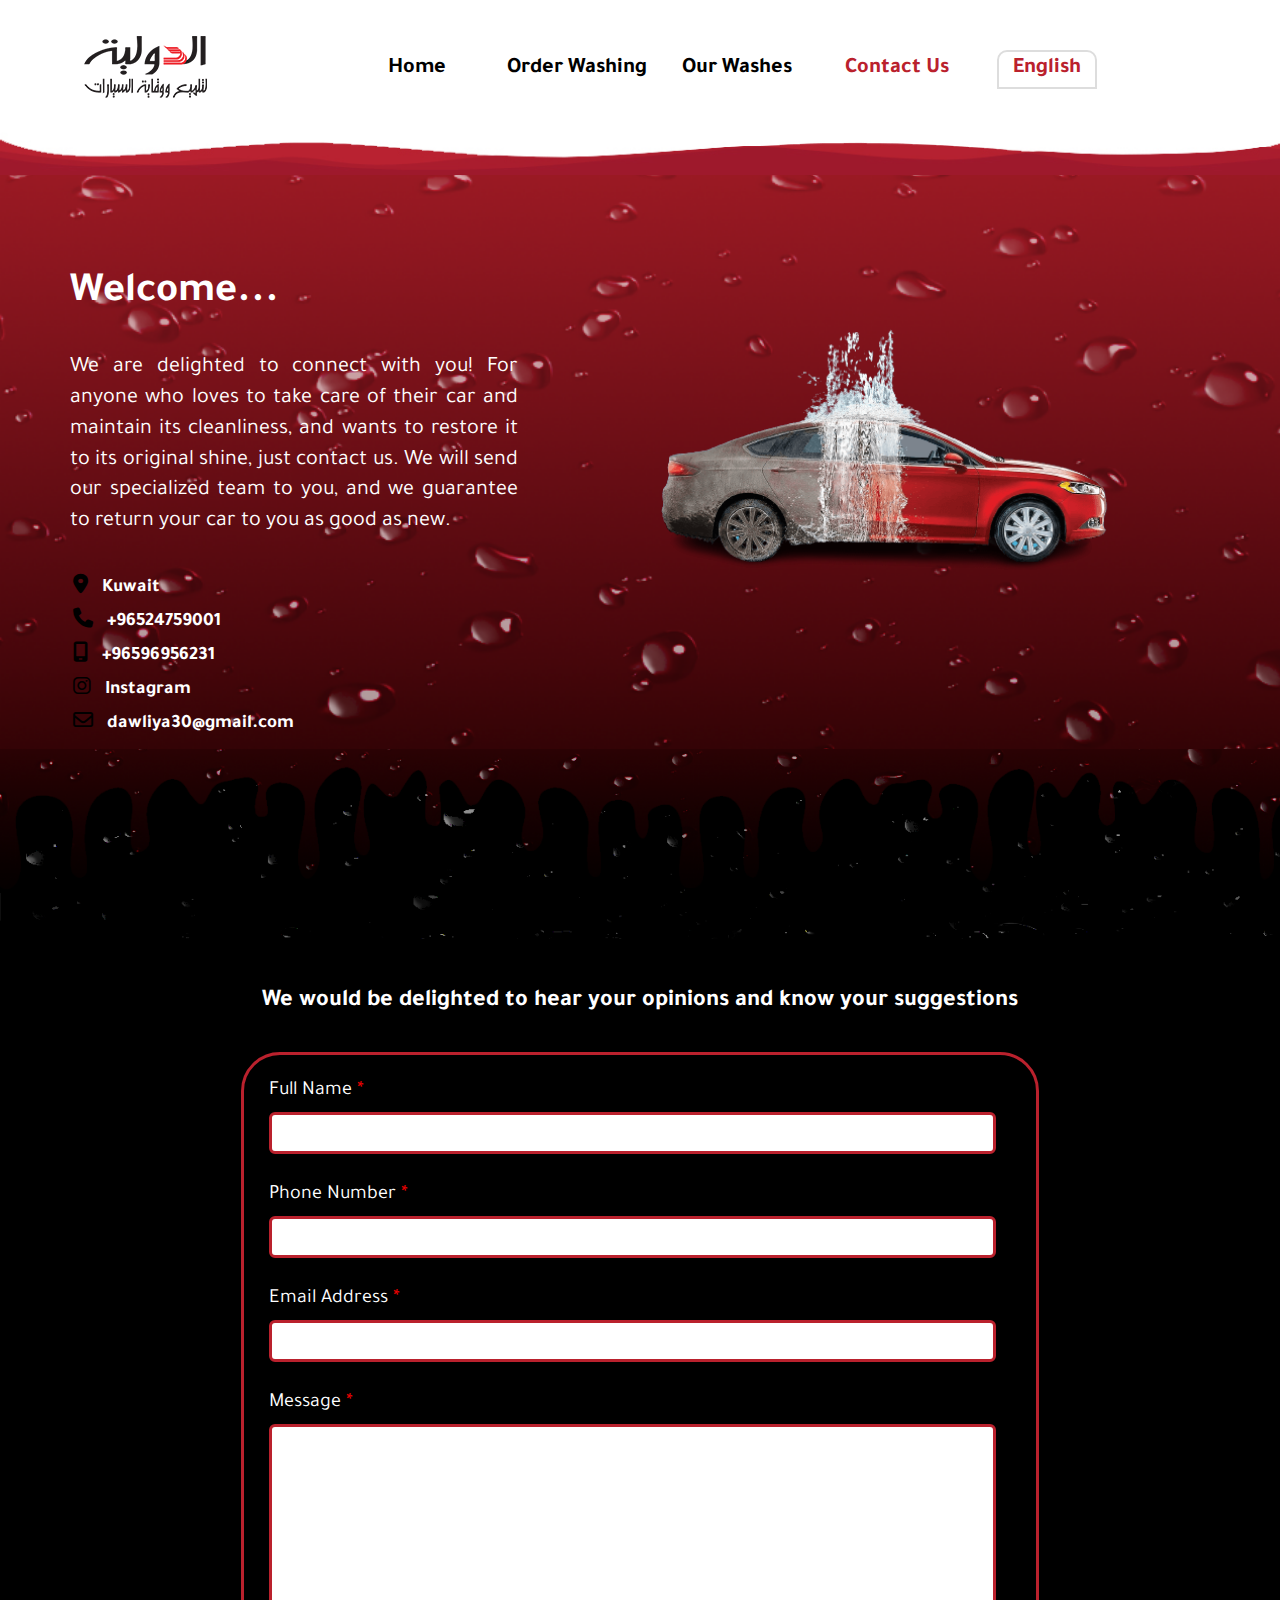
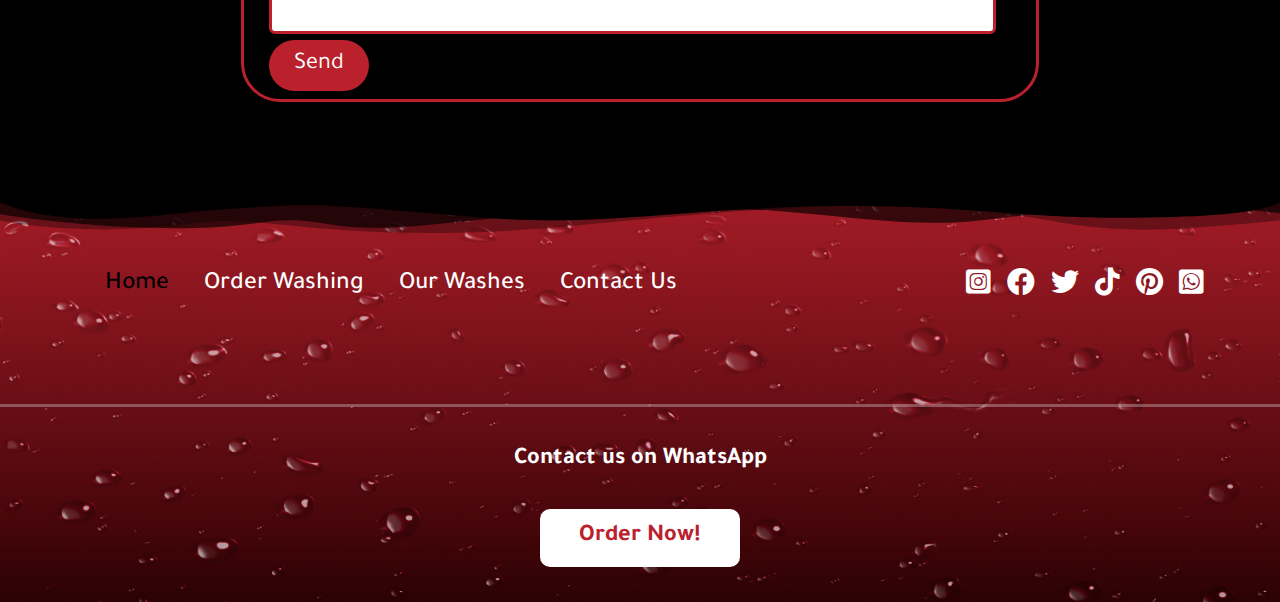
<file: contctus-en.html>
<!DOCTYPE html>
<html dir="ltr" lang="en">
<head>
    <meta charset="UTF-8">
    <meta name="viewport" content="width=device-width, initial-scale=1.0">
    <title>dreve</title>
    <!-- start css -->
    <link rel="stylesheet" href="./staly/all.min.css">
    <link rel="stylesheet" href="./staly/normalize.css">
    <link rel="stylesheet" href="./staly/frmwer.css">
    <link rel="stylesheet" href="./staly/main.css">
    <link rel="icon" href="./imge/slider-index/logo (1).jpeg">
    <!-- end css -->
    
    <!-- start font -->
    <link rel="preconnect" href="https://fonts.googleapis.com">
    <link rel="preconnect" href="https://fonts.gstatic.com" crossorigin>
    <link href="https://fonts.googleapis.com/css2?family=Cairo:wght@400;700&family=Tajawal:wght@300;400;500;700;800&display=swap" rel="stylesheet">
    <!-- end font -->
</head>
<body>
     <!-- start nav -->
     <nav class="pt-15 pos-r">
        <div class="container df-btenn">
            <div class="logo">
                <img src="./imge/new/logo-1-153x102 copy2.png" alt="">
            </div>

            <div class="text sidebar sidebar-en ">
                <ul class="d-flex-c">
                    <li onclick=hideSidebar() class="close"><a href="#"><svg xmlns="http://www.w3.org/2000/svg" height="38" viewBox="0 -960 960 960" width="38"><path d="m256-200-56-56 224-224-224-224 56-56 224 224 224-224 56 56-224 224 224 224-56 56-224-224-224 224Z"/></svg></a></li>
                    <li class=" d-flex-c fs-22 "><a href="./index-en.html">Home</a></li>
                    <li class=" d-flex-c fs-22"><a href="./order_2-en.html">Order Washing</a></li>
                    <li class=" d-flex-c fs-22 hova flex-column"><a href="./slider-en.html">Our Washes</a></li>
                    <li class=" d-flex-c fs-22 acteve"><a href="./contctus-en.html">Contact Us</a></li>
                     <!-- Start Languatch -->
                    
                     <div class="lang-menu lang-menu-en">
                        <div class="selected-lang">
                            English
                        </div>
                        <ul class="gruop-lang">
                            <li><a href="./contctus.html">الـعربـية</a></li>
                           
                        </ul>
                    </div>


                    <!-- End Languatch -->
              
                </ul>
            </div>
            <div class="hampuger">
                <ul>
                    <li onclick=showsidebar()><a href="#"><svg xmlns="http://www.w3.org/2000/svg" height="38" viewBox="0 -960 960 960" width="38"><path d="M120-240v-80h720v80H120Zm0-200v-80h720v80H120Zm0-200v-80h720v80H120Z"/></svg></a></li>
                </ul>
            </div>
        </div>
    </nav>
    <!-- end nav -->
    <!-- start landing -->
<div class="landing  pos-r">
    <!-- start fasel -->
    <div class="fasel_1">
    </div>
    <!-- end fasel -->
    <div class="container">
        <div class="group w-fall d-flex-c g-20 h-fall">
            <div class="text text-en w-40x w-fall-mob">
                <h2 class="fs-42 c-white mb-35 ">Welcome...</h2>
                <p class="fs-22 c-white">We are delighted to connect with you! For anyone who loves to take care of their car and maintain its cleanliness, and wants to restore it to its original shine, just contact us. We will send our specialized team to you, and we guarantee to return your car to you as good as new.</p>
                <ul>
                    <li><a href="#">
                        <span>
                            <i class="fa-solid fa-location-dot"></i>
                        </span>
                        Kuwait
                    </a></li>

                    <li><a href="#">
                        <span>
                            <i class="fa-solid fa-phone"></i>
                        </span>
                        +96524759001   
                    </a></li>
                    <li><a href="https://wa.me/96596956231">
                        <span>
                            <i class="fa-solid fa-mobile-screen"></i>
                        </span>
                        +96596956231  
                    </a></li>

                    <li><a href="https://www.instagram.com/dawliya_kw/">
                        <span>
                            <i class="fa-brands fa-instagram"></i>
                        </span>
                        Instagram
                    </a></li>

                    <li><a href="https://mail.google.com">
                        <span>
                            <i class="fa-regular fa-envelope"></i>
                        </span>
                        dawliya30@gmail.com
                    </a></li>

                </ul>

            </div>
            <div class="imge w-60x hedeen_mobail">
                <img class="w-fall" src="./imge/27696-bnr-p5-cw-1900x1200-new-removebg-preview.png" alt="">
            </div>

        </div>
    </div>
    <!-- start fasel -->
    <div class="fasel_2">
    </div>
    <!-- end fasel -->
</div>
<!-- end landing -->

<!-- start cont -->
<div class="cont-form ">
    <div class="container">
        <h2>We would be delighted to hear your opinions and know your suggestions</h2>
        <div class="for">
            <form action="https://formspree.io/f/mvojnapo" method="POST">
                <div class="input-field">
                    <label for="">Full Name <span>*</span></label>
                    <input type="text" required name="name" id="nameFrst">
                </div>
                <div class="input-field mt-30">
                    <label for="">Phone Number <span>*</span></label>
                    <input type="number" name="number" required id="nameFrst">
                </div>
                <div class="input-field mt-30">
                    <label for="">Email Address <span>*</span></label>
                    <input type="email" name="email" required id="nameFrst">
                </div>
                <div class="input-field mt-30">
                    <label for="">Message <span>*</span></label>
                    <textarea name="" id="wpforms" name="wpforms" cols="30" rows="10"></textarea>
                </div>
                <button class="cont-form-botn">Send</button>
            </form>
        </div>
    </div>
</div>
<!-- end cont -->

    <!-- start footer -->
    <footer class="pos-r">
            <!-- srart fasel -->
            <svg class="sliderrr" xmlns="http://www.w3.org/2000/svg" viewBox="0 0 1000 100" preserveAspectRatio="none">
                <path  class="elementor-shape-fill baa" opacity="0.33" d="M473,67.3c-203.9,88.3-263.1-34-320.3,0C66,119.1,0,59.7,0,59.7V0h1000v59.7 c0,0-62.1,26.1-94.9,29.3c-32.8,3.3-62.8-12.3-75.8-22.1C806,49.6,745.3,8.7,694.9,4.7S492.4,59,473,67.3z"></path>
                <path class="elementor-shape-fill baa" opacity="0.66" d="M734,67.3c-45.5,0-77.2-23.2-129.1-39.1c-28.6-8.7-150.3-10.1-254,39.1 s-91.7-34.4-149.2,0C115.7,118.3,0,39.8,0,39.8V0h1000v36.5c0,0-28.2-18.5-92.1-18.5C810.2,18.1,775.7,67.3,734,67.3z"></path>
                <path class="elementor-shape-fill baa" d="M766.1,28.9c-200-57.5-266,65.5-395.1,19.5C242,1.8,242,5.4,184.8,20.6C128,35.8,132.3,44.9,89.9,52.5C28.6,63.7,0,0,0,0 h1000c0,0-9.9,40.9-83.6,48.1S829.6,47,766.1,28.9z"></path>
            </svg>
                <!-- end fasel -->
        <div class="container df-btenn">
            <div class="text d-flex-c">
                <ul class="d-flex-c">
                    <li class="d-flex-c acteve"><a href="./index-en.html">Home</a></li>
                    <li class="d-flex-c"><a href="./order_2-en.html">Order Washing</a></li>
                    <li class="d-flex-c"><a href="./slider-en.html">Our Washes</a></li>
                    <li class="d-flex-c"><a href="./contctus-en.html">Contact Us</a></li>
                    
                </ul>
            </div>
            <div class="socel">
                <!-- ... (social media icons) ... -->
                <a href="https://www.instagram.com/dawliya_kw/"> <i class="fa-brands fa-square-instagram"></i></a>
                <a href="https://www.facebook.com/profile.php?id=61552925850488">   <i class="fa-brands fa-facebook"></i></a>
                <a href="https://twitter.com/Dawliya_Kw?t=9szumlyYD6dnkQUvGeVkpQ&s=08"> <i class="fa-brands fa-twitter"></i></a>
                <a href="https://tiktok.com/@al_dwalya.car.det"> <i class="fa-brands fa-tiktok"></i></a>
                <a href="https://pin.it/6CZBzcC">   <i class="fa-brands fa-pinterest"></i></a>
                <a href="https://wa.me/96594990661">   <i class="fa-brands fa-square-whatsapp"></i></a>
            </div>
        </div>
        <p class="end">
            <div class="normal h-fall w-fall d-flex-c flex-column w-fall-mob-mini tex-c">
                <h2 class="c-white mb-35">Contact us on WhatsApp</h2>
                <span class="wa-w mb-35"><a href="https://wa.me/96594990661">Order Now!</a></span>
            </div>
        </p>
    </footer>
    <!-- end footer -->

    <script>
        function showsidebar() {
            const text = document.querySelector('.text');
            text.style.display = 'flex';
        }

        function hideSidebar() {
            const text = document.querySelector('.text');
            text.style.display = 'none';
        }
    </script>
</body>
</html>
</file>
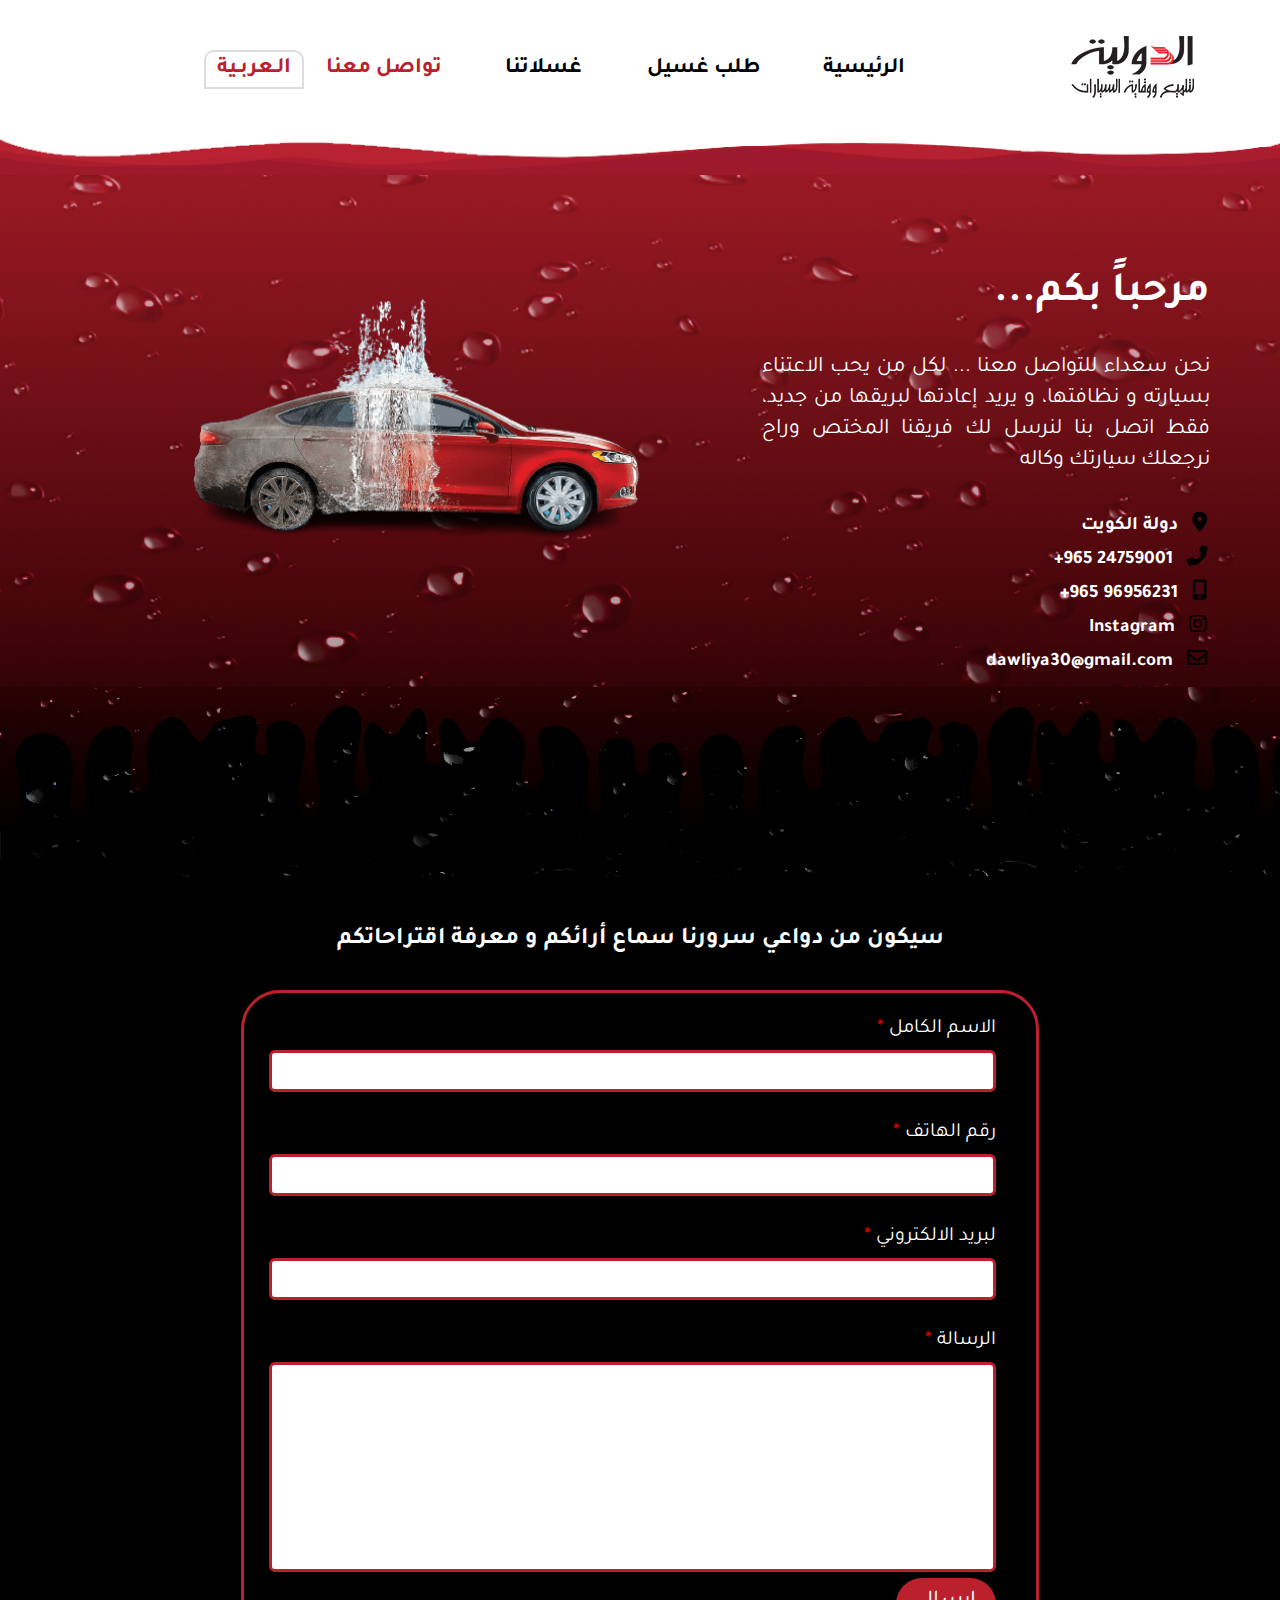
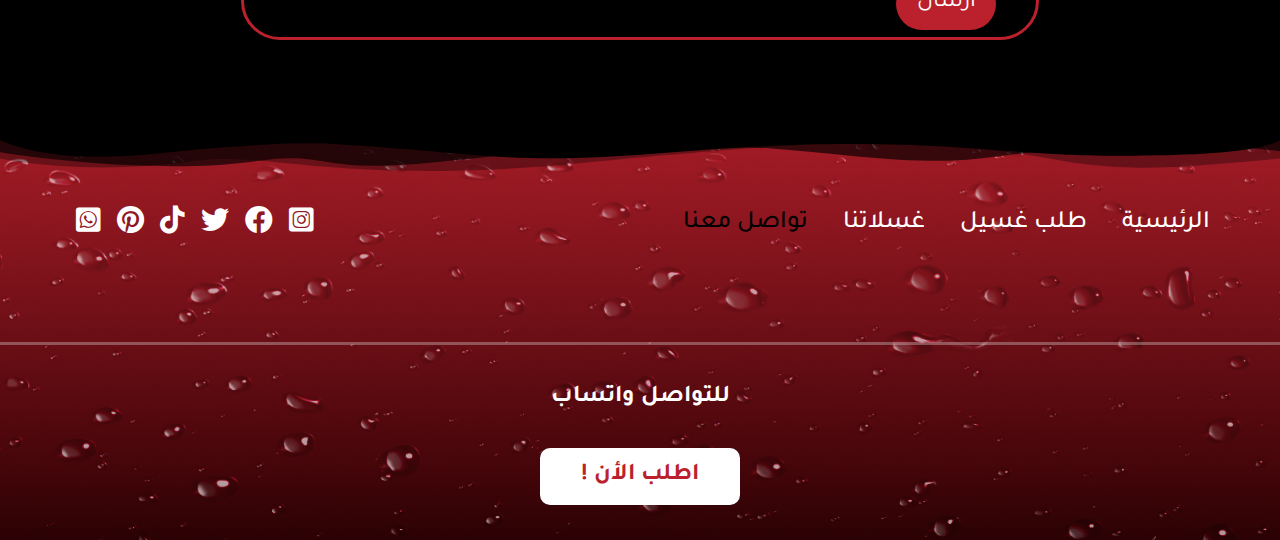
<file: contctus.html>
<!DOCTYPE html>
<html dir="rtl" lang="en">
<head>
    <meta charset="UTF-8">
    <meta name="viewport" content="width=device-width, initial-scale=1.0">
    <title>dreve</title>
    <!-- start css -->
        <link rel="stylesheet" href="./staly/all.min.css">
        <link rel="stylesheet" href="./staly/normalize.css">
        <link rel="stylesheet" href="./staly/frmwer.css">
        <link rel="stylesheet" href="./staly/main.css">
        <link rel="icon" href="./imge/slider-index/logo (1).jpeg">
    <!-- end css -->
    
    <!-- start font -->
    <link rel="preconnect" href="https://fonts.googleapis.com">
<link rel="preconnect" href="https://fonts.gstatic.com" crossorigin>
<link href="https://fonts.googleapis.com/css2?family=Cairo:wght@400;700&family=Tajawal:wght@300;400;500;700;800&display=swap" rel="stylesheet">
    <!-- end font -->

</head>
<body>
        <!-- start nav -->
        <nav class="pt-15">
            <div class="container df-btenn">
                <div class="logo">
                    <img src="./imge/new/logo-1-153x102 copy2.png" alt="">
                    
                </div>
    
                <div class="text sidebar ">
                    <ul class="d-flex-c">
                        <li onclick=hideSidebar() class="close"><a href="#"><svg xmlns="http://www.w3.org/2000/svg" height="38" viewBox="0 -960 960 960" width="38"><path d="m256-200-56-56 224-224-224-224 56-56 224 224 224-224 56 56-224 224 224 224-56 56-224-224-224 224Z"/></svg></a></li>
                        <li class=" d-flex-c fs-22 "><a href="./index.html"> الرئيسية  </a></li>
                        <li class=" d-flex-c fs-22 " ><a href="./order_2.html"> طلب غسيل  </a></li>
                        <li class=" d-flex-c fs-22 hova flex-column"><a href="./slider.html"> غسلاتنا  </a>
                        </li>
                        <li class=" d-flex-c fs-22 acteve"><a href="./contctus.html"> تواصل معنا  </a></li>
    
                         <!-- Start Languatch -->
                    
                     <div class="lang-menu lang-menu-en">
                        <div class="selected-lang">
                            الـعربـية
                        </div>
                        <ul class="gruop-lang">
                            <li><a href="./contctus-en.html">English</a></li>
                           
                        </ul>
                    </div>


                    <!-- End Languatch -->
                     
    
    
                        
                    </ul>
                </div>
                <div class="hampuger" >
                 <ul>
                    <li onclick=showsidebar()><a href="#"><svg xmlns="http://www.w3.org/2000/svg" height="38" viewBox="0 -960 960 960" width="38"><path d="M120-240v-80h720v80H120Zm0-200v-80h720v80H120Zm0-200v-80h720v80H120Z"/></svg></a></li>
                    
                 </ul>
                </div>
    
            </div>
        </nav>
        <!-- end nav -->

            <!-- start landing -->
    <div class="landing  pos-r">
        <!-- srart fasel -->
<div class="fasel_1">
</div>
<!-- end fasel -->
<div class="container">
    <div class="group w-fall d-flex-c g-20 h-fall">
        <div class="text w-40x w-fall-mob">
            <h2 class="fs-42 c-white mb-35 ">   مرحباً بكم...   </h2>
            <p class="fs-22 c-white"> نحن سعداء للتواصل معنا   ...
                لكل من يحب الاعتناء بسيارته و نظافتها، و يريد إعادتها لبريقها من جديد، فقط اتصل بنا لنرسل لك فريقنا المختص وراح نرجعلك سيارتك وكاله </p>
             <ul>
                <li><a href="#">
                    <span>
                        <i class="fa-solid fa-location-dot"></i>
                    </span>
                    دولة الكويت 
                </a></li>

                <li><a href="#">
                    <span>
                        <i class="fa-solid fa-phone-flip"></i>
                    </span>
                    24759001   965+
                </a></li>
                <li><a href="https://wa.me/96596956231">
                    <span>
                        <i class="fa-solid fa-mobile-screen"></i>
                    </span>
                    96956231   965+
                </a></li>

                <li><a href="https://www.instagram.com/dawliya_kw/">
                    <span>
                        <i class="fa-brands fa-instagram"></i>
                    </span>
                    Instagram 
                </a></li>

                <li><a href="https://mail.google.com">
                    <span>
                        <i class="fa-regular fa-envelope"></i>
                    </span>
                    dawliya30@gmail.com 
                </a></li>

             </ul>

        </div>
        <div class="imge w-60x hedeen_mobail">
            <img class="w-fall" src="./imge/27696-bnr-p5-cw-1900x1200-new-removebg-preview.png" alt="">
        </div>

    </div>
</div>
    <!-- srart fasel -->
<div class="fasel_2">
</div>
<!-- end fasel -->
</div>
<!-- end landing -->

<!-- start cont -->
<div class="cont-form ">
    <div class="container">
        <h2>  سيكون من دواعي سرورنا سماع أرائكم و معرفة اقتراحاتكم </h2>
        <div class="for">
            <form    action="https://formspree.io/f/mvojnapo"
            method="POST">
                <div class="input-field">
                    <label for=""> الاسم الكامل <span>*</span></label>
                    <input type="text" required name="name" id="nameFrst">
                </div>
                <div class="input-field mt-30">
                    <label for=""> رقم الهاتف   <span>*</span></label>
                    <input type="number" name="number" required id="nameFrst">
                </div>
                <div class="input-field mt-30">
                    <label for=""> لبريد الالكتروني  <span>*</span></label>
                    <input type="email" name="email" required id="nameFrst">
                </div>
                <div class="input-field mt-30">
                    <label for=""> الرسالة <span>*</span></label>
                    <textarea name="" id="wpforms" name="wpforms" cols="30" rows="10"></textarea>
                </div>
                <button class="cont-form-botn">ارسال</button>
            </form>
        </div>
    </div>
</div>
<!-- end cont -->

    <!-- start footr  -->
        
       <footer class="pos-r">
           <!-- srart fasel -->
           <svg class="sliderrr" xmlns="http://www.w3.org/2000/svg" viewBox="0 0 1000 100" preserveAspectRatio="none">
            <path  class="elementor-shape-fill baa" opacity="0.33" d="M473,67.3c-203.9,88.3-263.1-34-320.3,0C66,119.1,0,59.7,0,59.7V0h1000v59.7 c0,0-62.1,26.1-94.9,29.3c-32.8,3.3-62.8-12.3-75.8-22.1C806,49.6,745.3,8.7,694.9,4.7S492.4,59,473,67.3z"></path>
            <path class="elementor-shape-fill baa" opacity="0.66" d="M734,67.3c-45.5,0-77.2-23.2-129.1-39.1c-28.6-8.7-150.3-10.1-254,39.1 s-91.7-34.4-149.2,0C115.7,118.3,0,39.8,0,39.8V0h1000v36.5c0,0-28.2-18.5-92.1-18.5C810.2,18.1,775.7,67.3,734,67.3z"></path>
            <path class="elementor-shape-fill baa" d="M766.1,28.9c-200-57.5-266,65.5-395.1,19.5C242,1.8,242,5.4,184.8,20.6C128,35.8,132.3,44.9,89.9,52.5C28.6,63.7,0,0,0,0 h1000c0,0-9.9,40.9-83.6,48.1S829.6,47,766.1,28.9z"></path>
        </svg>
            <!-- end fasel -->
<div class="container df-btenn">


<div class="text d-flex-c">
<ul class="d-flex-c">
<li class=" d-flex-c  "><a href="./index.html"> الرئيسية  </a></li>
<li class=" d-flex-c  " ><a href="./order_2.html"> طلب غسيل  </a></li>
<li class=" d-flex-c "><a href="./slider.html"> غسلاتنا  </a>
</li>
<li class=" d-flex-c acteve "><a href="./contctus.html"> تواصل معنا  </a></li>

</ul>
</div>

<div class="socel">
<a href="https://www.instagram.com/dawliya_kw/"> <i class="fa-brands fa-square-instagram"></i></a>
<a href="https://www.facebook.com/profile.php?id=61552925850488">   <i class="fa-brands fa-facebook"></i></a>
<a href="https://twitter.com/Dawliya_Kw?t=9szumlyYD6dnkQUvGeVkpQ&s=08"> <i class="fa-brands fa-twitter"></i></a>
<a href="https://tiktok.com/@al_dwalya.car.det"> <i class="fa-brands fa-tiktok"></i></a>
<a href="https://pin.it/6CZBzcC">   <i class="fa-brands fa-pinterest"></i></a>
<a href="https://wa.me/96594990661">   <i class="fa-brands fa-square-whatsapp"></i></a>


</div>
</div>
<p class="end">

<div class="normal h-fall w-fall d-flex-c  flex-column  w-fall-mob-mini tex-c">

<h2 class="c-white mb-35">  للتواصل واتساب   </h2>
<span class="wa-w mb-35  "><a href="https://wa.me/96594990661">   اطلب الأن !  </a></span>
</div>

</p>
       </footer>

    <!-- end footr  -->




<script>

    function showsidebar() {
        const text = document.querySelector('.text');
        text.style.display = 'flex' ;
    }

    function hideSidebar() {
        const text = document.querySelector('.text');
        text.style.display = 'none' ;
    }

</script>
</body>
</html>
</file>
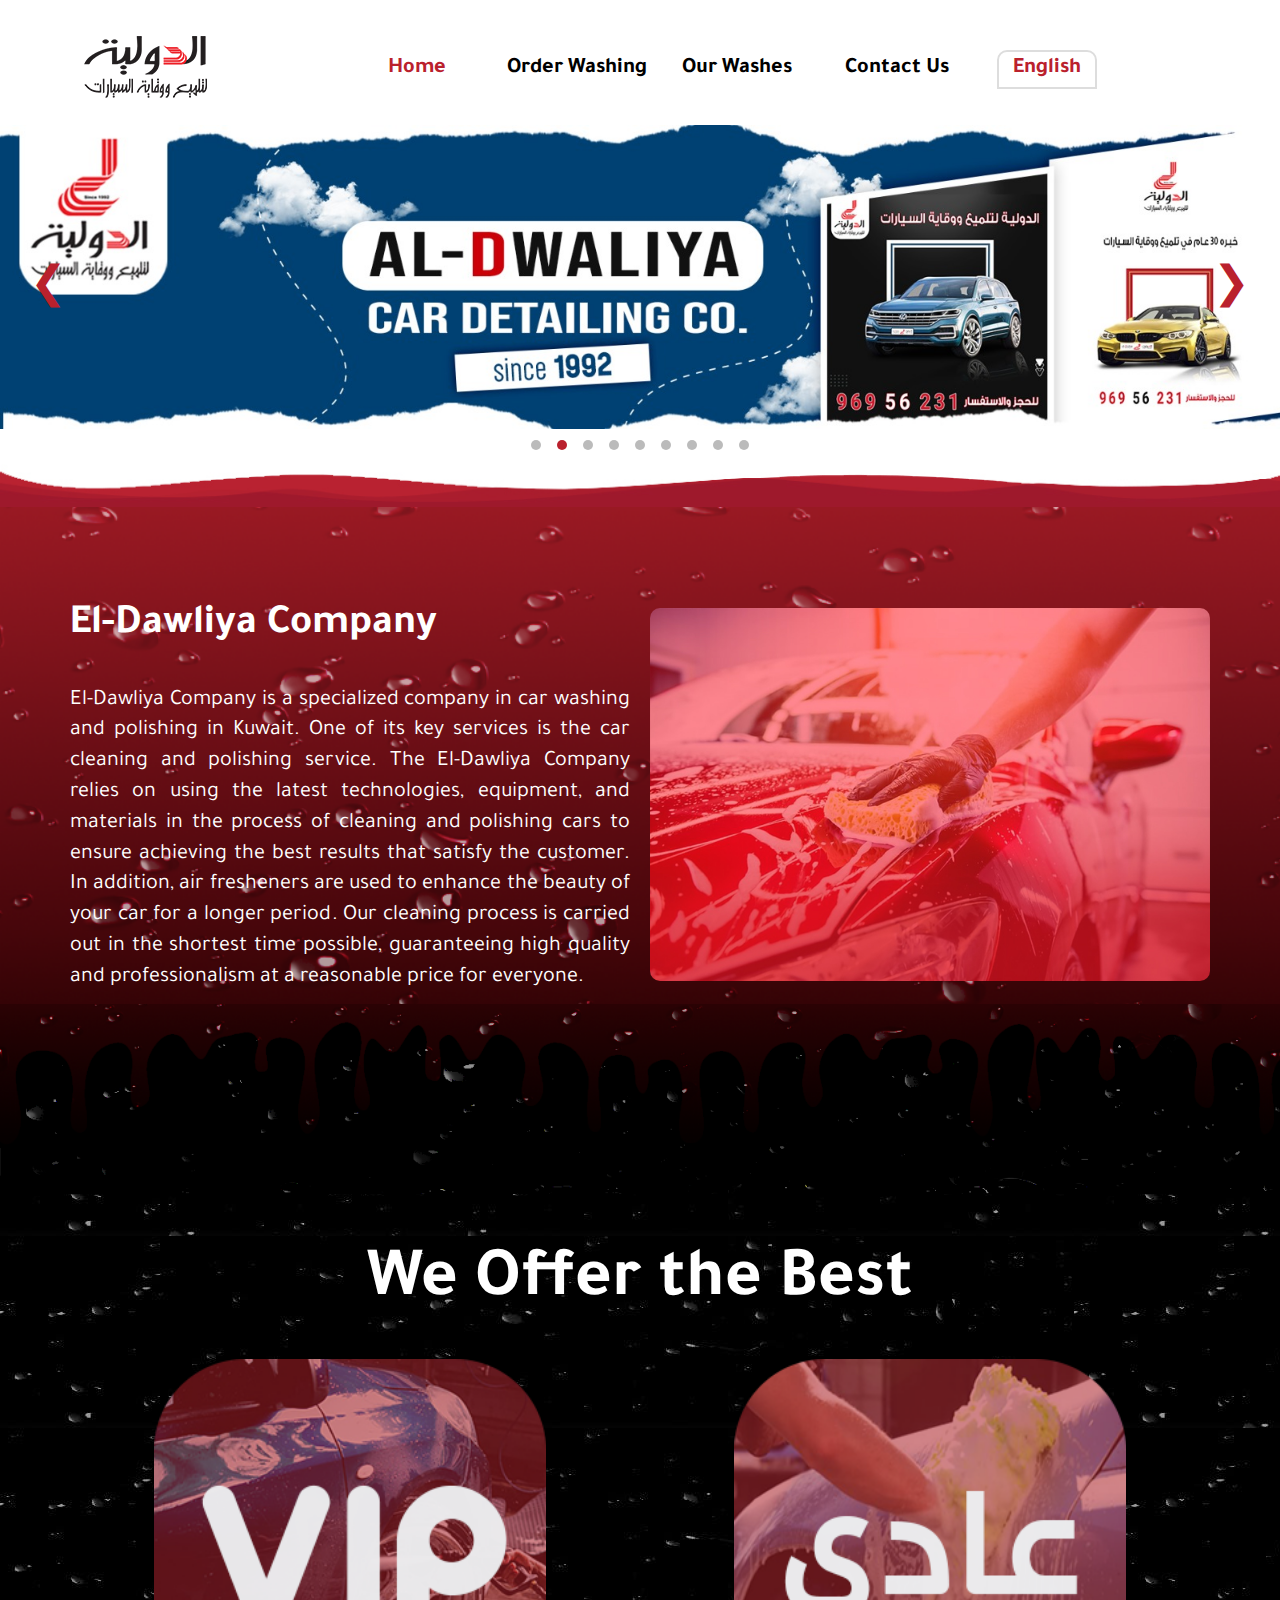
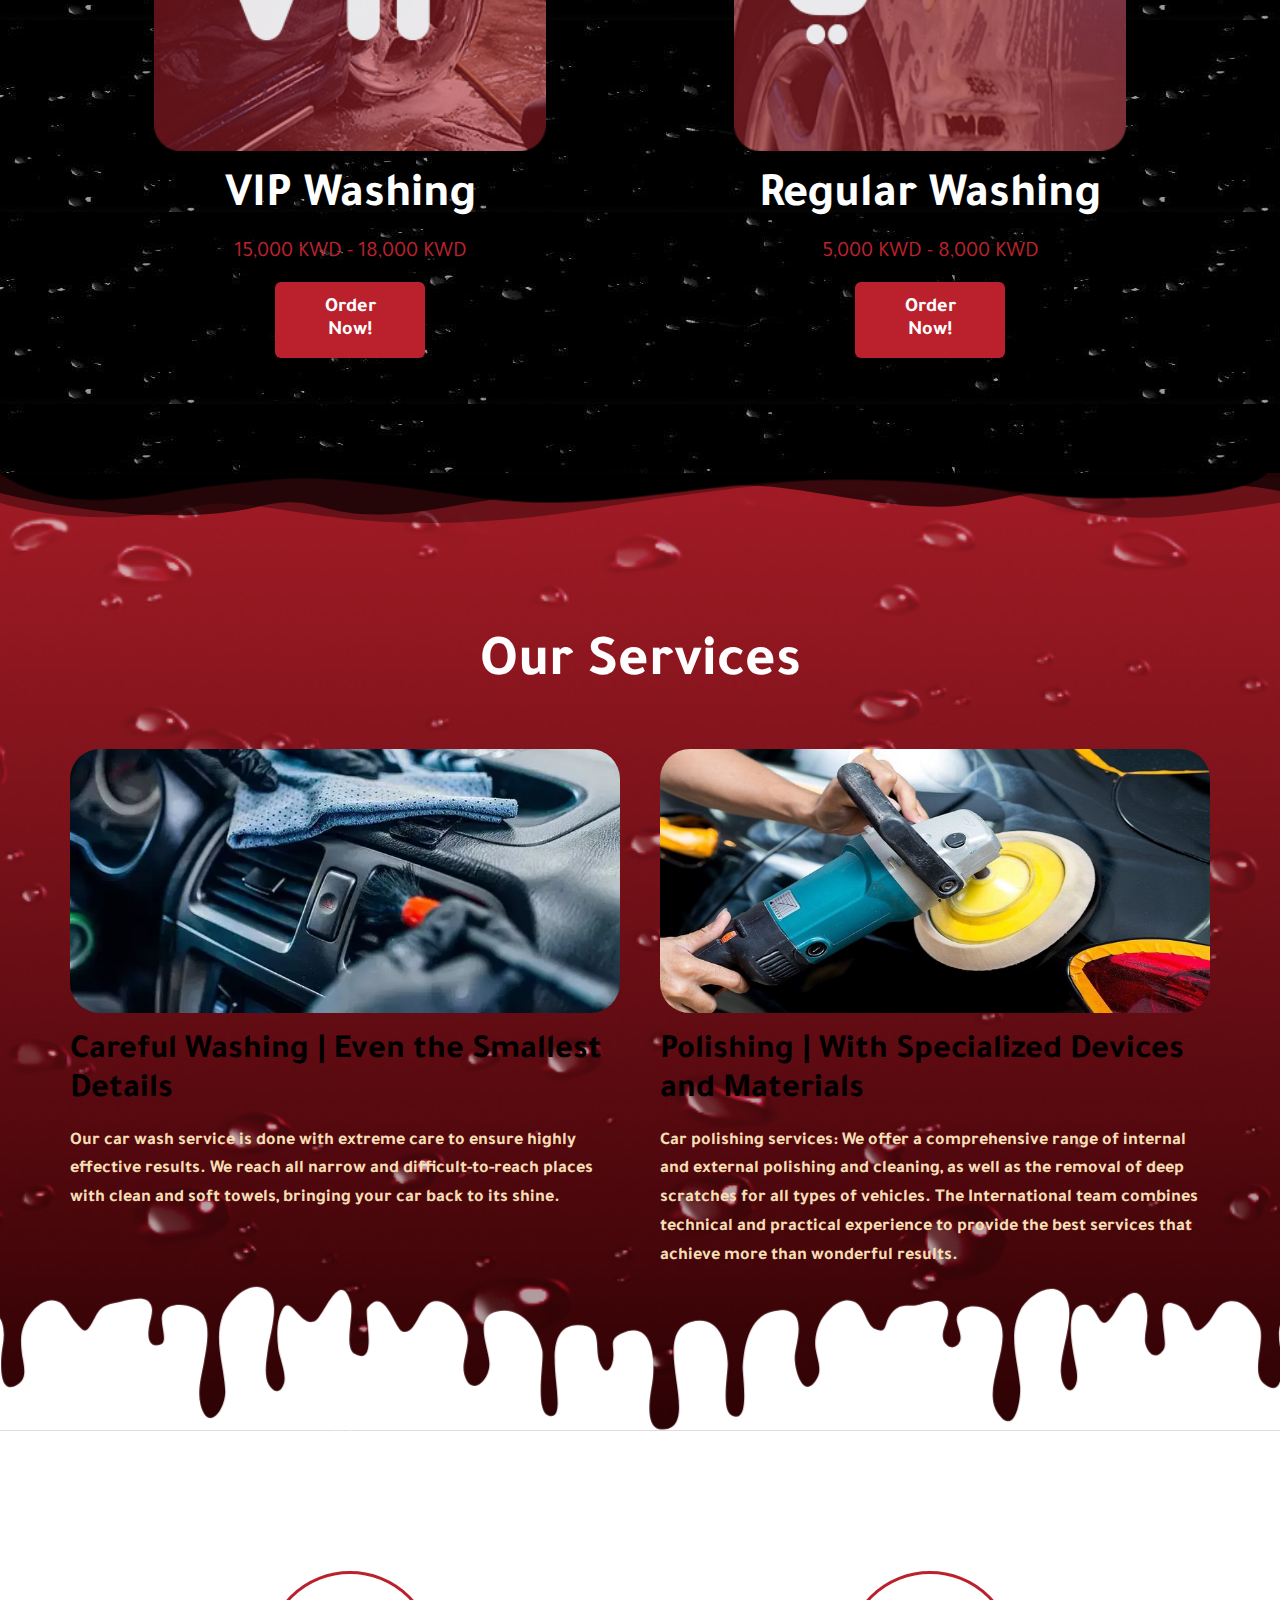
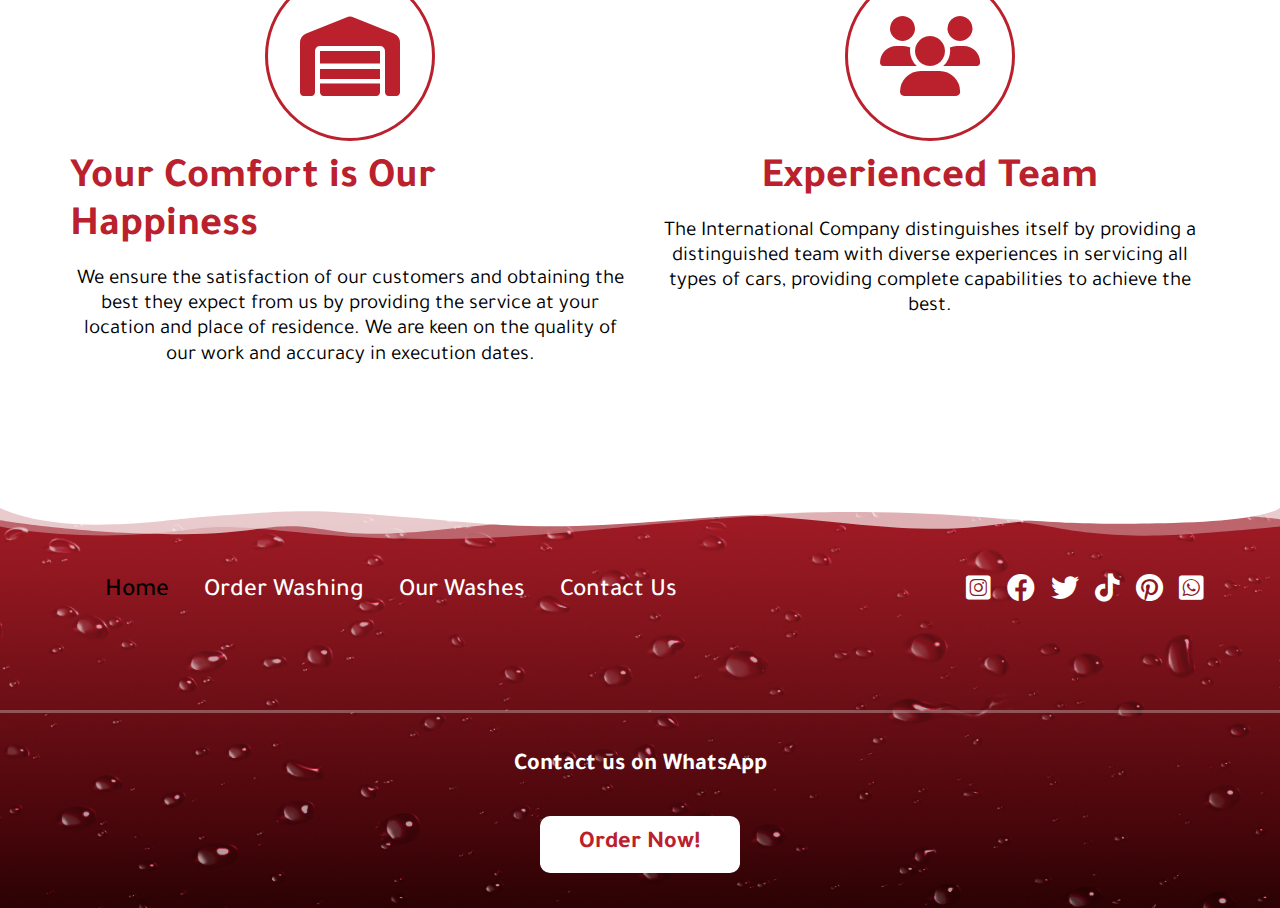
<file: index-en.html>
<!DOCTYPE html>
<html dir="ltr" lang="ar">
<head>
    <meta charset="UTF-8">
    <meta name="viewport" content="width=device-width, initial-scale=1.0">
    <title>dreve</title>
    <!-- start css -->
    <link rel="stylesheet" href="./staly/all.min.css">
    <link rel="stylesheet" href="./staly/normalize.css">
    <link rel="stylesheet" href="./staly/frmwer.css">
    <link rel="stylesheet" href="./staly/main.css">
    <link rel="icon" href="./imge/slider-index/logo (1).jpeg">
    <!-- end css -->
    
    <!-- start font -->
    <link rel="preconnect" href="https://fonts.googleapis.com">
    <link rel="preconnect" href="https://fonts.gstatic.com" crossorigin>
    <link href="https://fonts.googleapis.com/css2?family=Cairo:wght@400;700&family=Tajawal:wght@300;400;500;700;800&display=swap" rel="stylesheet">
    <!-- end font -->
</head>
<body>
    <!-- start nav -->
    <nav class="pt-15 pos-r">
        <div class="container df-btenn">
            <div class="logo">
                <img src="./imge/new/logo-1-153x102 copy2.png" alt="">
            </div>

            <div class="text sidebar">
                <ul class="d-flex-c">
                    <li onclick=hideSidebar() class="close"><a href="#"><svg xmlns="http://www.w3.org/2000/svg" height="38" viewBox="0 -960 960 960" width="38"><path d="m256-200-56-56 224-224-224-224 56-56 224 224 224-224 56 56-224 224 224 224-56 56-224-224-224 224Z"/></svg></a></li>
                    <li class=" d-flex-c fs-22 acteve"><a href="./index-en.html">Home</a></li>
                    <li class=" d-flex-c fs-22"><a href="./order_2-en.html">Order Washing</a></li>
                    <li class=" d-flex-c fs-22 hova flex-column"><a href="./slider-en.html">Our Washes</a></li>
                    <li class=" d-flex-c fs-22"><a href="./contctus-en.html">Contact Us</a></li>
                     <!-- Start Languatch -->
                    
                     <div class="lang-menu lang-menu-en">
                        <div class="selected-lang">
                            English
                        </div>
                        <ul class="gruop-lang">
                            <li><a href="./index.html">الـعربـية</a></li>
                           
                        </ul>
                    </div>


                    <!-- End Languatch -->
              
                </ul>
            </div>
            <div class="hampuger">
                <ul>
                    <li onclick=showsidebar()><a href="#"><svg xmlns="http://www.w3.org/2000/svg" height="38" viewBox="0 -960 960 960" width="38"><path d="M120-240v-80h720v80H120Zm0-200v-80h720v80H120Zm0-200v-80h720v80H120Z"/></svg></a></li>
                </ul>
            </div>
        </div>
    </nav>
    <!-- end nav -->

   <!-- start slider  -->

   <div class="slides">

                
                        <div class="slider-container">
                            <button class="prev-btn">&#10094;</button>
                            <div class="slider">
                                <img src="./imge/slider-index/1 (11).jpeg" alt="Slide 1" class="slide">
                                <img src="./imge/slider-index/1 (10).jpeg" alt="Slide 2" class="slide">
                                <img src="./imge/slider-index/1 (9).jpeg" alt="Slide 3" class="slide">
                                <img src="./imge/slider-index/1 (8).jpeg" alt="Slide 3" class="slide">
                                <img src="./imge/slider-index/1 (7).jpeg" alt="Slide 3" class="slide">
                                <img src="./imge/slider-index/1 (6).jpeg" alt="Slide 3" class="slide">
                                <img src="./imge/slider-index/1 (5).jpeg" alt="Slide 3" class="slide">
                                <img src="./imge/slider-index/1 (4).jpeg" alt="Slide 3" class="slide">
                                <img src="./imge/slider-index/1 (3).jpeg" alt="Slide 3" class="slide">
                            </div>
                            <button class="next-btn">&#10095;</button>
                            <div class="slider-dots"></div>
                        </div>
                        
                
                <script src="./js/slides .js"></script>

    
    
   </div>

<!-- end slider  -->

    <!-- start landing -->
    <div class="landing pos-r">
        <div class="fasel_1"></div>
        <div class="container">
            <div class="group w-fall d-flex-c column-mob g-20 h-fall">
                <div class="text w-50x w-fall-mob-mini w-fall-mob-tap">
                    <h2 class="fs-42 c-white mb-35">El-Dawliya  Company</h2>
                    <p class="fs-22 c-white">El-Dawliya  Company is a specialized company in car washing and polishing in Kuwait. One of its key services is the car cleaning and polishing service. The El-Dawliya Company relies on using the latest technologies, equipment, and materials in the process of cleaning and polishing cars to ensure achieving the best results that satisfy the customer. In addition, air fresheners are used to enhance the beauty of your car for a longer period. Our cleaning process is carried out in the shortest time possible, guaranteeing high quality and professionalism at a reasonable price for everyone.</p>
                </div>
                <div class="imge w-50x w-fall-mob-mini">
                    <img class="w-fall" src="./imge/new/landing copy/1.jpg" alt="">
                </div>
            </div>
        </div>
        <div class="fasel_2"></div>
    </div>
    <!-- end landing -->

    <!-- start vip -->
    <div class="vip">
        <div class="container">
            <h2 class="top">We Offer the Best</h2>
            <div class="box w-fall w-fall-mo d-flex-c g-20">
                <div class="vip_box h-fall d-flex-c flex-column w-50x w-fall-mob-mini tex-c">
                    <img src="./imge/new/VIP copy.png" alt="">
                    <h2 class="c-white mt-20">VIP Washing</h2>
                    <p>15,000 KWD - 18,000 KWD</p>
                    <span><a href="./order_2.html">Order Now!</a></span>
                </div>
                <div class="normal h-fall d-flex-c flex-column w-50x w-fall-mob-mini tex-c">
                    <img src="./imge/new/عادي.png" alt="">
                    <h2 class="c-white mt-20">Regular Washing</h2>
                    <p>5,000 KWD - 8,000 KWD</p>
                    <span><a href="./order_2.html">Order Now!</a></span>
                </div>
            </div>
        </div>
    </div>
    <!-- end vip -->

    <!-- start services -->
    <div class="serves pos-r">
        
                        <!-- srart fasel -->
                        <svg class="topas" xmlns="http://www.w3.org/2000/svg" viewBox="0 0 1000 100" preserveAspectRatio="none">
                            <path class="elementor-shape-fill afss" opacity="0.33" d="M473,67.3c-203.9,88.3-263.1-34-320.3,0C66,119.1,0,59.7,0,59.7V0h1000v59.7 c0,0-62.1,26.1-94.9,29.3c-32.8,3.3-62.8-12.3-75.8-22.1C806,49.6,745.3,8.7,694.9,4.7S492.4,59,473,67.3z"></path>
                            <path class="elementor-shape-fill afss" opacity="0.66" d="M734,67.3c-45.5,0-77.2-23.2-129.1-39.1c-28.6-8.7-150.3-10.1-254,39.1 s-91.7-34.4-149.2,0C115.7,118.3,0,39.8,0,39.8V0h1000v36.5c0,0-28.2-18.5-92.1-18.5C810.2,18.1,775.7,67.3,734,67.3z"></path>
                            <path class="elementor-shape-fill afss" d="M766.1,28.9c-200-57.5-266,65.5-395.1,19.5C242,1.8,242,5.4,184.8,20.6C128,35.8,132.3,44.9,89.9,52.5C28.6,63.7,0,0,0,0 h990c0,0-9.9,40.9-83.6,48.1S829.6,47,766.1,28.9z"></path>
                        </svg>
                          
 
    
                            <!-- end fasel -->

        
        <div class="container">
            <h2 class="top">Our Services</h2>
            <div class="box w-fall mt-30 w-fall-mo d-flex g-40">
                <div class="serves_box flex-column w-50x w-fall-mob-mini text-start">
                    <img class="w-fall" src="./imge/Car-detail3-1-1.webp" alt="">
                    <h2 class="c-white mt-20 vc">Careful Washing | Even the Smallest Details</h2>
                    <p>Our car wash service is done with extreme care to ensure highly effective results. We reach all narrow and difficult-to-reach places with clean and soft towels, bringing your car back to its shine.</p>
                </div>
                <div class="normal flex-column w-50x w-fall-mob-mini text-start">
                    <img class="w-fall" src="./imge/1-f470a538-1.jpeg" alt="">
                    <h2 class="c-white mt-20 vc">Polishing | With Specialized Devices and Materials</h2>
                    <p>Car polishing services: We offer a comprehensive range of internal and external polishing and cleaning, as well as the removal of deep scratches for all types of vehicles. The International team combines technical and practical experience to provide the best services that achieve more than wonderful results.</p>
                </div>
            </div>
        </div>
           <!-- srart fasel -->
                        <!-- <div class="fasel_4">
                           
                        </div> -->
                        <svg class="bottom" xmlns="http://www.w3.org/2000/svg" height="200px" viewBox="0 0 283.5 27.8" preserveAspectRatio="xMidYMax slice">
                            <path class="elementor-shape-fill" d="M282.7 3.4c-2 3.8-2.2 6.6-1.8 10.8.3 3.3 2 8.5.4 11.6-1.4 2.6-4 2.5-5-.2-1.2-3.4.3-7.6.5-11.1.3-4.3-2.9-6.9-7.4-5.8-3.1.7-4.1 3.3-4.3 6.2-.2 2 1.2 8-.1 9.6-3.1 4.3-2.5-4.5-2.5-5.2.1-4-.1-9.6-4.1-11.6-4.5-2.3-6.1 1-5.5 5 .2 1.4 1.5 10.2-2.7 6.9-2.5-1.9.4-7.5-.9-10.3-.8-1.8-2.6-4.2-4.8-4.1-2.4.1-2.7 2.2-4 3.7-3.3 3.8-2.2-1.2-4.8-2.7-5.5-3.1-2 5.6-2.9 7.3-1.4 2.4-3.1.6-3.3-1.3-.1-1.5.5-3.1.4-4.6-.3-4.3-2.9-5.3-5.2-1.2-3.7 6.7-2.8-1.9-6.5-.4-3 1.1-.9 9.2-.6 11.1.7 4.1-2.2 5.2-2.7.8-.4-3.6 2.8-10.2.8-13.4-2.1-3.3-6.7-.1-7.9 2.4-2.1 4.2-.4 8.7 0 13.1.2 2-.8 8.9-3.8 4.8-3.1-4.3 2.5-11.6.2-16.3-1.1-2.2-5.8-3.5-7.2-1-.8 1.4 1 3.4.3 4.8s-2.2 1.2-2.8-.3c-.8-2.1 2.2-4.8-.1-6.5-1.3-.9-3.5.3-4.9.5-2.4-.1-3.3 0-4.5 2-.7 1.2-.4 3-2.3 2.1-1.9-.8-1.7-4.3-4.1-4.9-2.1-.6-4 1.3-5.1 2.9-.9 1.4-1.3 3-1.3 4.6 0 1.9 1.4 4.2.3 6-2.4 4.2-4.2-2.2-3.8-4.4.5-2.9 2-7.7-2.7-7.5-5.2.3-6.1 5.8-6.4 9.8-.1 1.3 1.5 10.4-2 8.4-1.8-1-.5-7.5-.6-9.1-.1-3.5-1.6-8.3-6.3-7.1-7.6 1.9 2.1 18.2-4.8 18.7-3.7.3-2.3-6.2-2-8.1.5-3.1.5-11.4-5.5-8.5-2.2 1.1-1 2.3-1.3 4.3-.2 1.8-1.3 3.2-2.3.8-1.1-2.5.8-6.7-3.9-6.6-8 .1-.7 16.4-4.8 15.8-2.8-.4-1-9.3-1.3-11.3-.6-3.5-3.5-7.8-7.8-6.9-4.4.9-1.4 6.5-1.4 9.1 0 3.1-3.4 5.9-4.4 1.7-.5-2.2.9-4.4.6-6.6-.3-1.9-1.5-4.1-3.2-5.2-5.3-3.4-4.9 5.2-8.1 4.5-1.4-.3-3-8.1-6.1-4.1-.7.9 2 10.3-2.2 8-2-1.1-.1-6.7-.7-8.9-1.8-6.2-4.7 2.3-6.1 3.1-2.9 1.7-4.6-6.2-6.3-.6-.5 1.7-.4 3.7-.2 5.4.2 1.6 1.5 4.6 1 6.1-.6 1.8-1.7 1.7-2.6.3-1-1.6-.4-4.5-.2-6.2.3-2.5 2.4-8.4-.2-10.3-3.1-2.1-6.8 2.1-7.7 4.5-1.5 4.3.3 8.7.5 13 .1 3.2-3 7.5-4.3 2.4-.6-2.4.2-5.1.6-7.4.4-2.3 1.2-6-.1-8.1-1.2-1.9-5.8-2.7-7-.5-.9 1.6 1.2 5.2-.6 5.6-2.4.6-2-2.3-1.8-3.4.3-1.5 1.1-3.2-.4-4.3-1.2-.9-4.7.3-5.9.5-2.4.5-2.5 1.4-3.6 3.3-1.2 2.1-1.4 1.7-3-.1-1.3-1.5-1.7-3.6-4-3.7-1.8-.1-3.4 1.7-4.2 3-1.4 2.2-1.3 4.1-1 6.5.2 1.4 1 3.8-.5 4.9-3.9 2.9-3.2-4.6-2.9-6.3.8-3.9-.4-8.1-5.4-5.6-3.8 1.9-4.1 6.7-4.1 10.5 0 1.6 1.2 5.8-.1 6.9-.8.7-1.8.3-2.4-.5-1.1-1.5.1-6.7 0-8.5-.1-3.5-.9-6.9-4.9-7.4-3.6-.6-6.7 1.2-6.8 4.9-.1 3.9 2 8.2.6 12-.9 2.4-2.9 2.9-4.6.9-2.4-2.8-.4-9 0-12.3.4-4.2.2-7-1.8-10.8C1.1 2.8.6 2.1 0 1.4v26.4h283.5V2.2c-.3.4-.6.8-.8 1.2z"></path>
                        </svg>
                            <!-- end fasel -->
    </div>
    <!-- end services -->

    <!-- start guarantee -->
    <div class="garsh">
        <div class="container">
            <div class="box w-fall w-fall-mo d-flex-c g-20">
                <div class="garsh_box h-fall d-flex-c flex-column w-50x w-fall-mob-mini tex-c">
                    <i class="fa-solid fa-warehouse"></i>
                    <h2 class="c-white mt-20 xz">Your Comfort is Our Happiness</h2>
                    <p>We ensure the satisfaction of our customers and obtaining the best they expect from us by providing the service at your location and place of residence. We are keen on the quality of our work and accuracy in execution dates.</p>
                </div>
                <div class="normal h-fall d-flex-c flex-column w-50x w-fall-mob-mini tex-c">
                    <i class="fa-solid fa-users"></i>
                    <h2 class="c-white mt-20 xz">Experienced Team</h2>
                    <p>The International Company distinguishes itself by providing a distinguished team with diverse experiences in servicing all types of cars, providing complete capabilities to achieve the best.</p>
                </div>
            </div>
        </div>
    </div>
    <!-- end guarantee -->

    <!-- start footer -->
    <footer class="pos-r">
            <!-- srart fasel -->
            <svg xmlns="http://www.w3.org/2000/svg" viewBox="0 0 1000 100" preserveAspectRatio="none">
                <path class="elementor-shape-fill" opacity="0.33" d="M473,67.3c-203.9,88.3-263.1-34-320.3,0C66,119.1,0,59.7,0,59.7V0h1000v59.7 c0,0-62.1,26.1-94.9,29.3c-32.8,3.3-62.8-12.3-75.8-22.1C806,49.6,745.3,8.7,694.9,4.7S492.4,59,473,67.3z"></path>
                <path class="elementor-shape-fill" opacity="0.66" d="M734,67.3c-45.5,0-77.2-23.2-129.1-39.1c-28.6-8.7-150.3-10.1-254,39.1 s-91.7-34.4-149.2,0C115.7,118.3,0,39.8,0,39.8V0h1000v36.5c0,0-28.2-18.5-92.1-18.5C810.2,18.1,775.7,67.3,734,67.3z"></path>
                <path class="elementor-shape-fill" d="M766.1,28.9c-200-57.5-266,65.5-395.1,19.5C242,1.8,242,5.4,184.8,20.6C128,35.8,132.3,44.9,89.9,52.5C28.6,63.7,0,0,0,0 h1000c0,0-9.9,40.9-83.6,48.1S829.6,47,766.1,28.9z"></path>
            </svg>
                <!-- end fasel -->
        <div class="container df-btenn">
            <div class="text d-flex-c">
                <ul class="d-flex-c">
                    <li class="d-flex-c acteve"><a href="./index-en.html">Home</a></li>
                    <li class="d-flex-c"><a href="./order_2-en.html">Order Washing</a></li>
                    <li class="d-flex-c"><a href="./slider-en.html">Our Washes</a></li>
                    <li class="d-flex-c"><a href="./contctus-en.html">Contact Us</a></li>
                    
                </ul>
            </div>
            <div class="socel">
                <!-- ... (social media icons) ... -->
                <a href="https://www.instagram.com/dawliya_kw/"> <i class="fa-brands fa-square-instagram"></i></a>
                <a href="https://www.facebook.com/profile.php?id=61552925850488">   <i class="fa-brands fa-facebook"></i></a>
                <a href="https://twitter.com/Dawliya_Kw?t=9szumlyYD6dnkQUvGeVkpQ&s=08"> <i class="fa-brands fa-twitter"></i></a>
                <a href="https://tiktok.com/@al_dwalya.car.det"> <i class="fa-brands fa-tiktok"></i></a>
                <a href="https://pin.it/6CZBzcC">   <i class="fa-brands fa-pinterest"></i></a>
                <a href="https://wa.me/96594990661">   <i class="fa-brands fa-square-whatsapp"></i></a>
            </div>
        </div>
        <p class="end">
            <div class="normal h-fall w-fall d-flex-c flex-column w-fall-mob-mini tex-c">
                <h2 class="c-white mb-35">Contact us on WhatsApp</h2>
                <span class="wa-w mb-35"><a href="https://wa.me/96594990661">Order Now!</a></span>
            </div>
        </p>
    </footer>
    <!-- end footer -->

    <script>
        function showsidebar() {
            const text = document.querySelector('.text');
            text.style.display = 'flex';
        }

        function hideSidebar() {
            const text = document.querySelector('.text');
            text.style.display = 'none';
        }
    </script>
</body>
</html>
</file>
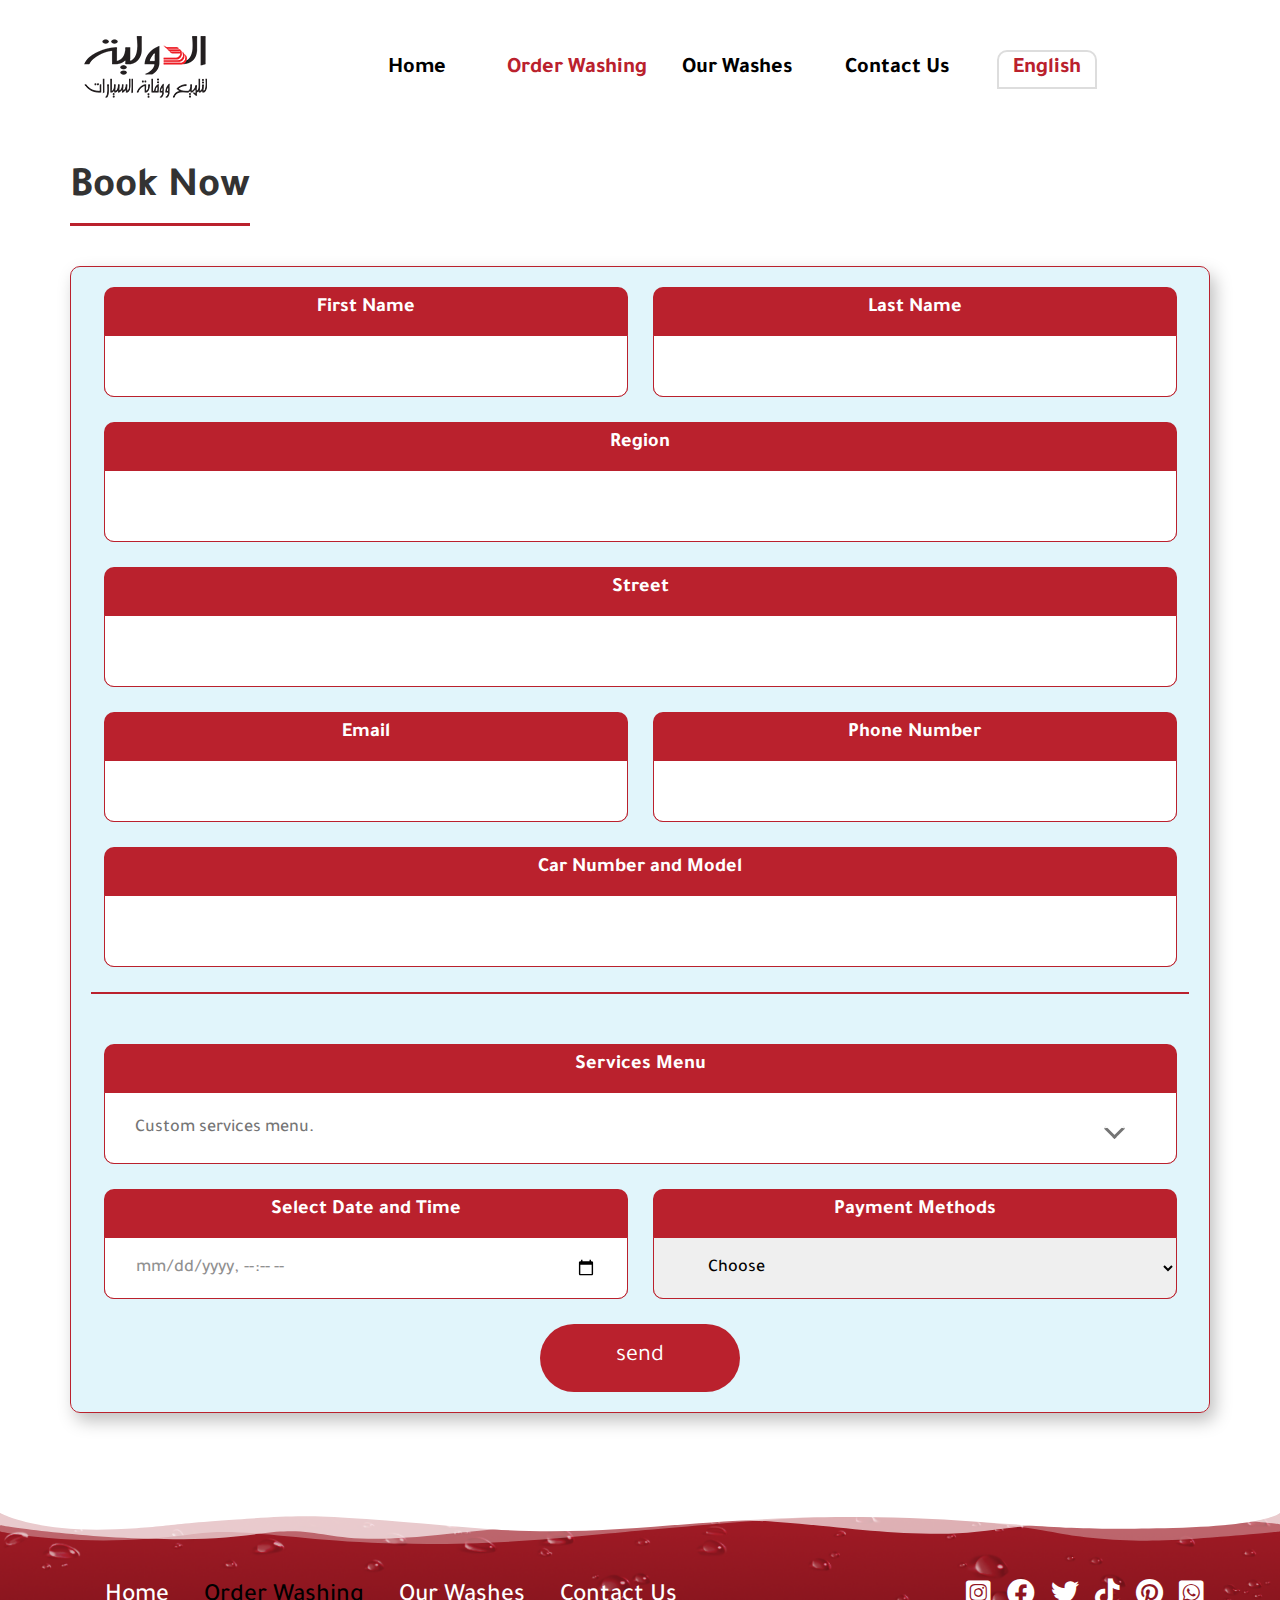
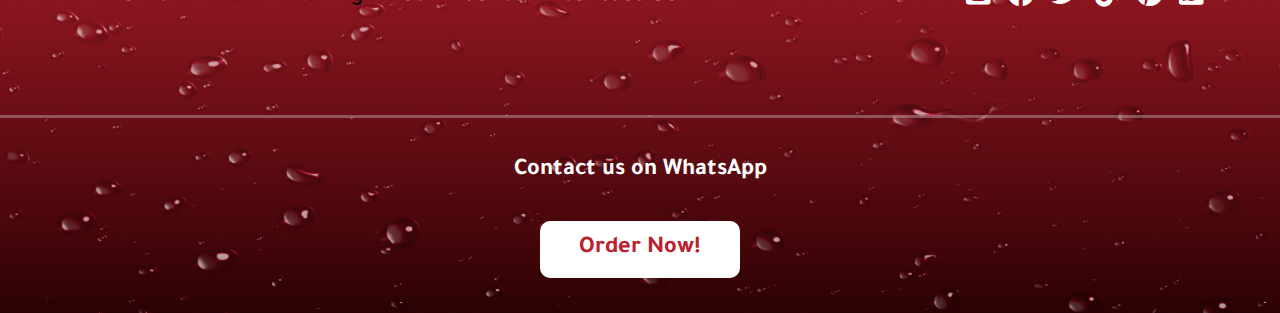
<file: order_2-en.html>
<!DOCTYPE html>
<html dir="ltr" lang="en">
<head>
    <meta charset="UTF-8">
    <meta name="viewport" content="width=device-width, initial-scale=1.0">
    <title>dreve</title>
    <!-- start css -->
    <link rel="stylesheet" href="./staly/all.min.css">
    <link rel="stylesheet" href="./staly/normalize.css">
    <link rel="stylesheet" href="./staly/frmwer.css">
    <link rel="stylesheet" href="./staly/main.css">
    <link rel="icon" href="./imge/slider-index/logo (1).jpeg">
    <!-- end css -->
    
    <!-- start font -->
    <link rel="preconnect" href="https://fonts.googleapis.com">
    <link rel="preconnect" href="https://fonts.gstatic.com" crossorigin>
    <link href="https://fonts.googleapis.com/css2?family=Cairo:wght@400;700&family=Tajawal:wght@300;400;500;700;800&display=swap" rel="stylesheet">
    <!-- end font -->
</head>
<body>
     <!-- start nav -->
     <nav class="pt-15 pos-r">
        <div class="container df-btenn">
            <div class="logo">
                <img src="./imge/new/logo-1-153x102 copy2.png" alt="">
            </div>

            <div class="text sidebar sidebar-en ">
                <ul class="d-flex-c">
                    <li onclick=hideSidebar() class="close"><a href="#"><svg xmlns="http://www.w3.org/2000/svg" height="38" viewBox="0 -960 960 960" width="38"><path d="m256-200-56-56 224-224-224-224 56-56 224 224 224-224 56 56-224 224 224 224-56 56-224-224-224 224Z"/></svg></a></li>
                    <li class=" d-flex-c fs-22 "><a href="./index-en.html">Home</a></li>
                    <li class=" d-flex-c fs-22 acteve"><a href="./order_2-en.html">Order Washing</a></li>
                    <li class=" d-flex-c fs-22 hova flex-column"><a href="./slider-en.html">Our Washes</a></li>
                    <li class=" d-flex-c fs-22 "><a href="./contctus-en.html">Contact Us</a></li>
                     <!-- Start Languatch -->
                    
                     <div class="lang-menu lang-menu-en">
                        <div class="selected-lang">
                            English
                        </div>
                        <ul class="gruop-lang">
                            <li><a href="./order_2.html">الـعربـية</a></li>
                           
                        </ul>
                    </div>


                    <!-- End Languatch -->
              
                </ul>
            </div>
            <div class="hampuger">
                <ul>
                    <li onclick=showsidebar()><a href="#"><svg xmlns="http://www.w3.org/2000/svg" height="38" viewBox="0 -960 960 960" width="38"><path d="M120-240v-80h720v80H120Zm0-200v-80h720v80H120Zm0-200v-80h720v80H120Z"/></svg></a></li>
                </ul>
            </div>
        </div>
    </nav>
    <!-- end nav -->

    <!-- start order_3 -->
    <div class="order_3 mt-40">
        <div class="container">
            <h2>Book Now</h2>
    
            <div class="c-tow mt-40">
                <form action="https://formspree.io/f/xoqozegg" method="POST">
                    <div class="form frst">
                        <div class="details personal pos-r">
    
                            <div class="fields">
                                <div class="input-field">
                                    <label for="">First Name</label>
                                    <input type="text" required name="nameFrst" required id="nameFrst">
                                </div>
                                <div class="input-field">
                                    <label for="">Last Name</label>
                                    <input type="text" name="nameScnd" required id="nameScnd">
                                </div>
                            </div>
                            <div class="fields">
                                <div class=" input-scnd ">
                                    <label for="">Region</label>
                                    <input type="text" name="Region" required id="Region">
                                </div>
                            </div>
                            <div class="fields">
                                <div class=" input-scnd ">
                                    <label for="">Street</label>
                                    <input type="text" name="Street" required id="Street">
                                </div>
                            </div>
    
                            <div class="fields mt-25">
                                <div class="input-field">
                                    <label for="">Email</label>
                                    <input type="email" name="email" required id="email">
                                </div>
                                <div class="input-field">
                                    <label for="">Phone Number</label>
                                    <input type="tel" id="phone" required name="client_phone_number">
                                </div>
                            </div>
                            <div class="fields bb-tb">
                                <div class=" input-scnd ">
                                    <label for="">Car Number and Model</label>
                                    <input type="text" name="databese" required id="databese">
                                </div>
                            </div>
    
                            <div class="fields pt-25">
    
                                <div class="input-scnd botmmmm botmmmm-en">
                                    <label for="">Services Menu</label>
                                    <input type="text" class="textBox" placeholder="Custom services menu." name="vipNorm" id="vipNorm" readonly required>
                                    <div class="option">
                                        <div class="vp" onclick="show('Normal Wash')">
                                            <h2>Normal Wash <span><i class="fa-solid fa-clock"></i> 1h 30min</span> <span><i class="fa-solid fa-tag"></i> 8.00 KWD</span></h2>
                                            <p>Regular interior cleaning, exterior wash with soap.</p>
                                        </div>
                                        <div class="vp" onclick="show('VIP Wash')">
                                            <h2>VIP Wash <span><i class="fa-solid fa-clock"></i> 3h</span> <span><i class="fa-solid fa-tag"></i> 18.00 KWD</span></h2>
                                            <p>VIP cleaning - cleaning seats, floors, ceiling, doors, dashboard, removing all stains + steaming and fragrancing, covering seats for protection with transmission and steering wheel + tissue box + external wash with wax soap.</p>
                                        </div>
                                    </div>
                                    <script>
                                        function show(anything) {
                                            document.querySelector('.textBox').value =
                                                anything;
                                        }
                                        let botmmmm = document.querySelector('.botmmmm');
                                        botmmmm.onclick = function () {
                                            botmmmm.classList.toggle('active');
                                        }
                                    </script>
                                </div>
                            </div>
    
                            <div class="fields mt-25">
                                <div class="input-field">
                                    <label for="">Select Date and Time</label>
                                    <input type="datetime-local" name="datatime" required id="datatime">
                                </div>
                                <div class="input-field">
                                    <label for="">Payment Methods</label>
                                    <select autocomplete="off" id="payment">
                                        <option action selected>Choose</option>
                                        <option value="Cash" name="cash"></option>
                                        <option value="K-Net" name="KNT"></option>
                                        <option value="VISA" name="VISA">VISA</option>
                                        <option value="MasterCard" name="MASTER">MasterCard</option>
                                        <option value="LINK" name="LINK">Payment Link</option>
                                    </select>
                                </div>
    
                            </div>
                            <div class="fields mt-25">
    
                                <div class="input-submit ">
                                    <button type="submit" id="submit">send</button>
                                </div>
                            </div>
                        </div>
                    </div>
    
                </form>
    
            </div>
    
    
        </div>
    
    </div>
    
    <!-- end order_3 -->
        <!-- start footer -->
        <footer class="pos-r">

              <!-- srart fasel -->
                                <svg xmlns="http://www.w3.org/2000/svg" viewBox="0 0 1000 100" preserveAspectRatio="none">
                                    <path class="elementor-shape-fill" opacity="0.33" d="M473,67.3c-203.9,88.3-263.1-34-320.3,0C66,119.1,0,59.7,0,59.7V0h1000v59.7 c0,0-62.1,26.1-94.9,29.3c-32.8,3.3-62.8-12.3-75.8-22.1C806,49.6,745.3,8.7,694.9,4.7S492.4,59,473,67.3z"></path>
                                    <path class="elementor-shape-fill" opacity="0.66" d="M734,67.3c-45.5,0-77.2-23.2-129.1-39.1c-28.6-8.7-150.3-10.1-254,39.1 s-91.7-34.4-149.2,0C115.7,118.3,0,39.8,0,39.8V0h1000v36.5c0,0-28.2-18.5-92.1-18.5C810.2,18.1,775.7,67.3,734,67.3z"></path>
                                    <path class="elementor-shape-fill" d="M766.1,28.9c-200-57.5-266,65.5-395.1,19.5C242,1.8,242,5.4,184.8,20.6C128,35.8,132.3,44.9,89.9,52.5C28.6,63.7,0,0,0,0 h1000c0,0-9.9,40.9-83.6,48.1S829.6,47,766.1,28.9z"></path>
                                </svg>
                                    <!-- end fasel -->
            <div class="container df-btenn">
                <div class="text d-flex-c">
                    <ul class="d-flex-c">
                        <li class="d-flex-c "><a href="./index-en.html">Home</a></li>
                        <li class="d-flex-c acteve"><a href="./order_2-en.html">Order Washing</a></li>
                        <li class="d-flex-c"><a href="./slider-en.html">Our Washes</a></li>
                        <li class="d-flex-c"><a href="./contctus-en.html">Contact Us</a></li>
                        
                    </ul>
                </div>
                <div class="socel">
                    <!-- ... (social media icons) ... -->
                    <a href="https://www.instagram.com/dawliya_kw/"> <i class="fa-brands fa-square-instagram"></i></a>
                    <a href="https://www.facebook.com/profile.php?id=61552925850488">   <i class="fa-brands fa-facebook"></i></a>
                    <a href="https://twitter.com/Dawliya_Kw?t=9szumlyYD6dnkQUvGeVkpQ&s=08"> <i class="fa-brands fa-twitter"></i></a>
                    <a href="https://tiktok.com/@al_dwalya.car.det"> <i class="fa-brands fa-tiktok"></i></a>
                    <a href="https://pin.it/6CZBzcC">   <i class="fa-brands fa-pinterest"></i></a>
                    <a href="https://wa.me/96594990661">   <i class="fa-brands fa-square-whatsapp"></i></a>
                </div>
            </div>
            <p class="end">
                <div class="normal h-fall w-fall d-flex-c flex-column w-fall-mob-mini tex-c">
                    <h2 class="c-white mb-35">Contact us on WhatsApp</h2>
                    <span class="wa-w mb-35"><a href="https://wa.me/96594990661">Order Now!</a></span>
                </div>
            </p>
        </footer>
        <!-- end footer -->
    
        <script>
            function showsidebar() {
                const text = document.querySelector('.text');
                text.style.display = 'flex';
            }
    
            function hideSidebar() {
                const text = document.querySelector('.text');
                text.style.display = 'none';
            }
        </script>
</body>
</html>
</file>
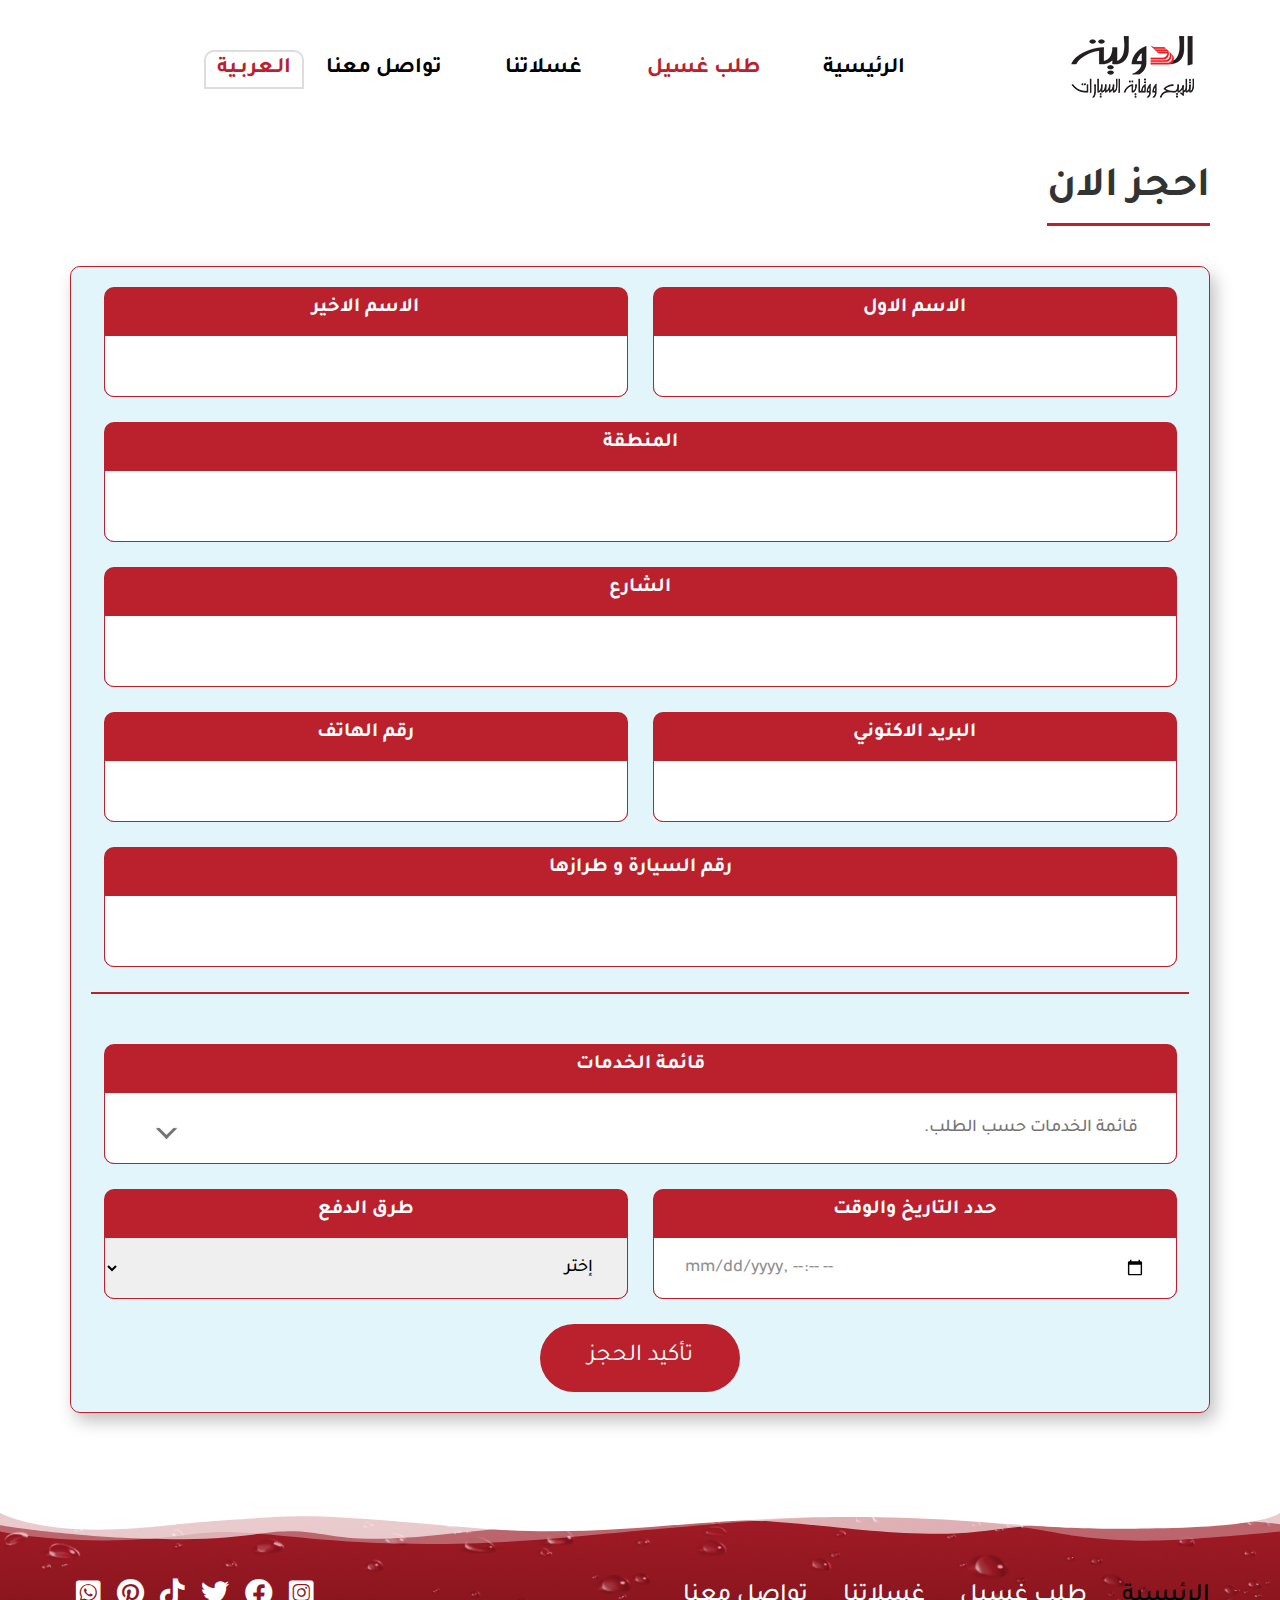
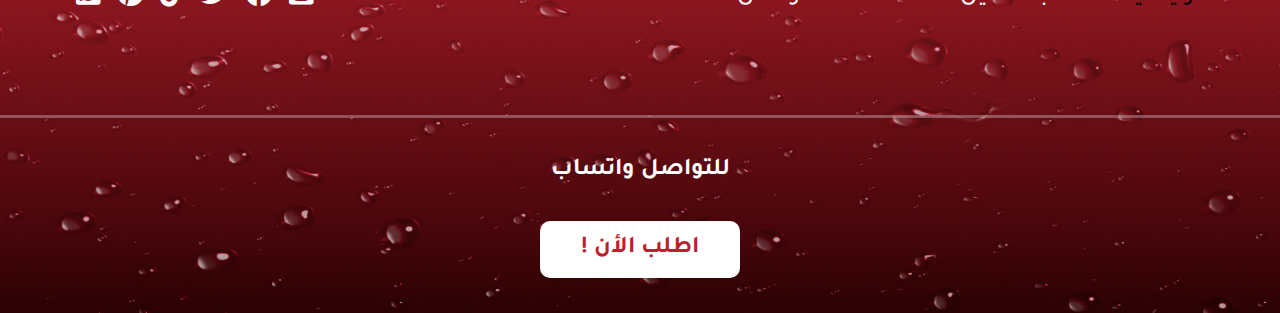
<file: order_2.html>
<!DOCTYPE html>
<html dir="rtl" lang="ar">
<head>
    <meta charset="UTF-8">
    <meta name="viewport" content="width=device-width, initial-scale=1.0">
    <title>dreve</title>
    <!-- start css -->
        <link rel="stylesheet" href="./staly/all.min.css">
        <link rel="stylesheet" href="./staly/normalize.css">
        <link rel="stylesheet" href="./staly/frmwer.css">
        <link rel="stylesheet" href="./staly/main.css">
        <link rel="icon" href="./imge/slider-index/logo (1).jpeg">
    <!-- end css -->
    
    <!-- start font -->
    <link rel="preconnect" href="https://fonts.googleapis.com">
<link rel="preconnect" href="https://fonts.gstatic.com" crossorigin>
<link href="https://fonts.googleapis.com/css2?family=Cairo:wght@400;700&family=Tajawal:wght@300;400;500;700;800&display=swap" rel="stylesheet">
    <!-- end font -->

</head>
<body>
    
    <!-- start nav -->
    <nav class="pt-15">
        <div class="container df-btenn">
            <div class="logo">
                <img src="./imge/new/logo-1-153x102 copy2.png" alt="">
                
            </div>

            <div class="text sidebar ">
                <ul class="d-flex-c">
                    <li onclick=hideSidebar() class="close"><a href="#"><svg xmlns="http://www.w3.org/2000/svg" height="38" viewBox="0 -960 960 960" width="38"><path d="m256-200-56-56 224-224-224-224 56-56 224 224 224-224 56 56-224 224 224 224-56 56-224-224-224 224Z"/></svg></a></li>
                    <li class=" d-flex-c fs-22 "><a href="./index.html"> الرئيسية  </a></li>
                    <li class=" d-flex-c fs-22 acteve " ><a href="./order_2.html"> طلب غسيل  </a></li>
                    <li class=" d-flex-c fs-22 hova flex-column"><a href="./slider.html"> غسلاتنا  </a>
                        <!-- <ul class="pos-a">
                            <li><a href="#" >  غسيل عادي </a></li>
                            <li  class="mt-10"><a href="#">  غسيل vip </a></li>
                        </ul> -->
                    </li>
                    <li class=" d-flex-c fs-22 "><a href="./contctus.html"> تواصل معنا  </a></li>


                  <!-- Start Languatch -->
                    
                  <div class="lang-menu lang-menu-en">
                    <div class="selected-lang">
                        الـعربـية
                    </div>
                    <ul class="gruop-lang">
                        <li><a href="./order_2-en.html">English</a></li>
                       
                    </ul>
                </div>


                <!-- End Languatch -->


                    
                </ul>
            </div>
            <div class="hampuger" >
             <ul>
                <li onclick=showsidebar()><a href="#"><svg xmlns="http://www.w3.org/2000/svg" height="38" viewBox="0 -960 960 960" width="38"><path d="M120-240v-80h720v80H120Zm0-200v-80h720v80H120Zm0-200v-80h720v80H120Z"/></svg></a></li>
                
             </ul>
            </div>

        </div>
    </nav>
    <!-- end nav -->


   
                <!--start order_3 -->
        <div class="order_3 mt-40">
           <div class="container">
                <h2>احجز الان</h2>

           <div class="c-tow mt-40">
            
              <form     action="https://formspree.io/f/xoqozegg"
              method="POST">
                <div class="form frst" >
                    <div class="details personal pos-r">

                        <div class="fields">
                            <div class="input-field">
                                <label for="" > الاسم الاول  </label>
                                <input type="text" required name="nameFrst" required id="nameFrst">
                            </div>
                            <div class="input-field">
                                <label for=""> الاسم الاخير  </label>
                                <input type="text" name="nameScnd" required id="nameScnd">
                            </div>
                        </div>
                        <div class="fields">
                            <div class=" input-scnd ">
                                <label for="">  المنطقة  </label>
                                <input type="text" name="Region" required id="Region">
                            </div>
                        </div>
                        <div class="fields">
                            <div class=" input-scnd ">
                                <label for="">  الشارع </label>
                                <input type="text" name="Street" required id="Street">
                            </div>
                        </div>

                        <div class="fields mt-25">
                            <div class="input-field">
                                <label for="">  البريد الاكتوني  </label>
                                <input type="email" name="email" required id="email">
                            </div>
                            <div class="input-field">
                                <label for="">  رقم الهاتف  </label>
                                <input type="tel" id="phone" required name="client_phone_number" >
                            </div>
                        </div>
                        <div class="fields bb-tb">
                            <div class=" input-scnd ">
                                <label for=""> رقم السيارة و طرازها  </label>
                                <input type="text" name="databese" required id="databese">
                            </div>
                        </div>


                        <div class="fields pt-25">

                            <div class="input-scnd botmmmm">
                                <label for="">   قائمة الخدمات </label>
                                <input type="text" class="textBox" placeholder="  قائمة الخدمات حسب الطلب.  " name="vipNorm" id="vipNorm" readonly required>
                                    <div class="option">
                                        <div class="vp" onclick="show(' غسيل العادي  ')"> 
                                            <h2> غسيل العادي  <span><i class="fa-solid fa-clock"></i> 1h 30min</span> <span><i class="fa-solid fa-tag"></i> 35٫00 KWD</span></h2>
                                            <p>   ✨الغسيل العادي -مسح الطبلون والبيبان من داخل -شفط الاتربه بالمكنسه -الغسيل الخارجي بالصابون
                                            </p>
                                        </div>
                                        <div class="vp"  onclick="show(' غسيل VIP ')">
                                            <h2>  غسيل VIP <span><i class="fa-solid fa-clock"></i> 3h</span> <span><i class="fa-solid fa-tag"></i>  55٫00 KWD</span></h2>
                                            <p>   ✨الغيسل الـ VIP -تنظيف الكشنات والارضيات والسقف والابواب والطبلون -ازالت جميع البقع +تبخيرها وتعطيرها +تلبيس الكشنات لحمايتها معى القير والسكان+ علبة كلينكس +غسيل الخارجي بصابون الواكس  </p>
                                        </div>
                                    </div>
                                    <script>
                                        function show(anything){
                                            document.querySelector('.textBox').value = 
                                            anything;
                                        }
                                        let botmmmm = document.querySelector('.botmmmm');
                                        botmmmm.onclick =function(){
                                            botmmmm.classList.toggle('active');
                                        }
                                    </script>
                            </div>
                        </div>

                        <div class="fields mt-25">
                            <div class="input-field">
                                <label for=""> حدد التاريخ والوقت           </label>
                                <input type="datetime-local" name="datatime" required id="datatime">
                            </div>
                            <div class="input-field">
                                <label for="">  طرق الدفع </label>
                                <select   autocomplete="off" id="payment">
                                    <option  action  selected> إختر</option>
                                    <option value=" كاش " name="cash" ></option>
                                    <option value="كي نت " name="KNT"> </option>
                                    <option value="" name="VISA"> فيزا </option>
                                    <option value="" name="MASTER"> مستر كارد </option>
                                    <option value="" name="LINK"> رابط دفع </option>
                                </select>
                            </div>
                            
                        </div>
                        <div class="fields mt-25">
                            
                            <div class="input-submit ">
                                <button type="submit" id="submit">تأكيد الحجز</button>
                            </div>
                        </div>
                    </div>
                </div>
                
             </form>

           </div>
             
           
             </div>

           </div>
        </div>
 
    <!--end order_3 -->






 

     <!-- start footr  -->
        
         <footer class="pos-r">
               <!-- srart fasel -->
               <svg xmlns="http://www.w3.org/2000/svg" viewBox="0 0 1000 100" preserveAspectRatio="none">
                <path class="elementor-shape-fill" opacity="0.33" d="M473,67.3c-203.9,88.3-263.1-34-320.3,0C66,119.1,0,59.7,0,59.7V0h1000v59.7 c0,0-62.1,26.1-94.9,29.3c-32.8,3.3-62.8-12.3-75.8-22.1C806,49.6,745.3,8.7,694.9,4.7S492.4,59,473,67.3z"></path>
                <path class="elementor-shape-fill" opacity="0.66" d="M734,67.3c-45.5,0-77.2-23.2-129.1-39.1c-28.6-8.7-150.3-10.1-254,39.1 s-91.7-34.4-149.2,0C115.7,118.3,0,39.8,0,39.8V0h1000v36.5c0,0-28.2-18.5-92.1-18.5C810.2,18.1,775.7,67.3,734,67.3z"></path>
                <path class="elementor-shape-fill" d="M766.1,28.9c-200-57.5-266,65.5-395.1,19.5C242,1.8,242,5.4,184.8,20.6C128,35.8,132.3,44.9,89.9,52.5C28.6,63.7,0,0,0,0 h1000c0,0-9.9,40.9-83.6,48.1S829.6,47,766.1,28.9z"></path>
            </svg>
                <!-- end fasel -->
<div class="container df-btenn">


<div class="text d-flex-c">
<ul class="d-flex-c">
    <li class=" d-flex-c acteve "><a href="./index.html"> الرئيسية  </a></li>
    <li class=" d-flex-c  " ><a href="./order_2.html"> طلب غسيل  </a></li>
    <li class=" d-flex-c "><a href="./slider.html"> غسلاتنا  </a>
    </li>
    <li class=" d-flex-c  "><a href="./contctus.html"> تواصل معنا  </a></li>
    
</ul>
</div>

<div class="socel">
<a href="https://www.instagram.com/dawliya_kw/"> <i class="fa-brands fa-square-instagram"></i></a>
<a href="https://www.facebook.com/profile.php?id=61552925850488">   <i class="fa-brands fa-facebook"></i></a>
<a href="https://twitter.com/Dawliya_Kw?t=9szumlyYD6dnkQUvGeVkpQ&s=08"> <i class="fa-brands fa-twitter"></i></a>
<a href="https://tiktok.com/@al_dwalya.car.det"> <i class="fa-brands fa-tiktok"></i></a>
<a href="https://pin.it/6CZBzcC">   <i class="fa-brands fa-pinterest"></i></a>
<a href="https://wa.me/96594990661">   <i class="fa-brands fa-square-whatsapp"></i></a>

  
</div>
</div>
<p class="end">

<div class="normal h-fall w-fall d-flex-c  flex-column  w-fall-mob-mini tex-c">

<h2 class="c-white mb-35">  للتواصل واتساب   </h2>
<span class="wa-w mb-35  "><a href="https://wa.me/96594990661">   اطلب الأن !  </a></span>
</div>

</p>
         </footer>

    <!-- end footr  -->












    <script>

        function showsidebar() {
            const text = document.querySelector('.text');
            text.style.display = 'flex' ;
        }

        function hideSidebar() {
            const text = document.querySelector('.text');
            text.style.display = 'none' ;
        }

    </script>
</body>
</html>
</file>
<file: staly/frmwer.css>
:root {
    --gray-darck--:#5c190f;
    --gray--:#a15d53;
    --red-darck--: #bc3834;
    --plue-darck--: #1c2e55;
    --dark-gren--:#004746;
    --prbbel--:#122751;
    --dark-perbel--:#1c2e55;
    --fac--book : #1877f2;
    --twet-- :#1da1f2 ;
    --gmail-- : #ff4c4c;
    --wapp-- : #25d366 ;
}
/* start flex&grid */
.flex-column {
    flex-direction: column;
}
@media (max-width:1200px ) {
    .column-tab {
        flex-direction: column;
        
    }
    
}
@media (max-width:991px ) {
    .column-mob {
        flex-direction: column;
        
    }
    
}
.d-flex {
    display: flex;
}
.d-flex-c {
    display: flex;
    align-items: center;
    justify-content: center;

}
.df-btenn {
    display: flex;
    justify-content: space-between;
    align-items: center;
}
.f-c {
    flex-direction: column;
}
@media (max-width:1200px) {
    .flex-c-rev {
        flex-direction: column-reverse;
    }
}
.row-revars {
    flex-direction: row-reverse;
}
.j-sp {
    justify-content: space-between;
    
}
.g-10 {
    gap: 10px;
}
.g-20 {
    gap: 20px;
}
.g-30 {
    gap: 30px;
}
.g-40 {
    gap: 40px;
}
.g-70 {
    gap: 70px;
}
.g-r-50 {
    row-gap: 50px;
}

.d-g-150{
    display: grid;
    grid-template-columns: repeat(auto-fill , minmax(150px ,1fr));
}
.d-g-190{
    display: grid;
    grid-template-columns: repeat(auto-fill , minmax(190px ,1fr));
}
.d-g-200{
    display: grid;
    grid-template-columns: repeat(auto-fill , minmax(200px ,1fr));
}
.d-g-250{
    display: grid;
    grid-template-columns: repeat(auto-fill , minmax(250px ,1fr));
}
.d-g-300{
    display: grid;
    grid-template-columns: repeat(auto-fill , minmax(300px ,1fr));
}
.d-g-350{
    display: grid;
    grid-template-columns: repeat(auto-fill , minmax(350px ,1fr));
}
.d-g-400{
    display: grid;
    grid-template-columns: repeat(auto-fill , minmax(400px ,1fr));
}
/* end flex&grid */

/* start color */
.c-white{
    color: white;
}
.c-dr {
    color: var(--red-darck--);
}
.c-black {
    color: #000;
}

/* End Color */

/* Start Background Color*/
.bg-ddd {
    background-color: #ddd;
}
.bg-w {
    background-color: white;
}
.bg-gray{
    background-color: var(--gray--);
}
.bg-blull{
    background-color: var(--dark-perbel--);
}
.bg-gray-dark{
    background-color: var(--gray-darck--);
}
.bg-g {
    background-color: var(--dark-gren--);
}
.bg-red {
    background-color: var(--red-darck--);
}
.bg-pl {
background-color: var(--plue-darck--);
}
.bg-dg {
background-color: var(--dark-gren--);
}
.bg-pr {
    background-color: var(--prbbel--);
}
.bg-dpr {
    background-color: var(--dark-perbel--);
}
.bg-fac {
    background-color: var(--fac--book);
}
.bg-twt {
    background-color: var(--twet--);
}
.bg-gmail {
    background-color: var(--gmail--);
}
.bg-wats {
    background-color:var(--wapp--);
}

/*  End Background Color */

/* start margin &padding */
.mt-10 {
    margin-top: 10px;
}
.mt-15 {
    margin-top: 15px;
}
.mt-20 {
    margin-top: 20px;
}
.mt-25 {
    margin-top: 25px;
}
.mt-30 {
    margin-top: 30px;
}
.mt-40 {
    margin-top: 40px;
}
.mt-30 {
    margin-top: 30px;
}
.mt-50 {
    margin-top: 50px;
}
.mt-80 {
    margin-top: 80px;
}
.mt-100 {
    margin-top: 100px;
}
.mt-120 {
    margin-top: 120px;
}
.mr-15 {
    margin-right: 15px;
}
.mr-25 {
    margin-right: 25px;
}

.mb-10 {
    margin-bottom: 10px;
}
.mb-15 {
    margin-bottom: 15px;
}

.mb-24{
    margin-bottom: 24px;
}
.mb-25{
    margin-bottom: 25px;
}
.mb-35{
    margin-bottom: 35px;
}
.mb-50{
    margin-bottom: 50px;
}
.mb-70{
    margin-bottom: 70px;
}
.ml-15 {
    margin-left: 15px;
}
.ml-25 {
    margin-left: 25px;
}
.ml-45 {
    margin-left: 45px;
}
.pt-5 {
    padding-top: 5px;
}
.pt-10 {
    padding-top: 10px;
}
.pt-15 {
    padding-top: 15px;
}
.pt-20 {
    padding-top: 20px;
}
.pt-25 {
    padding-top: 25px;
}
.pt-50 {
    padding-top: 50px;
}
.pt-70 {
    padding-top: 70px;
}
.pr-40 {
    padding-right: 40px;
}
.pr-125 {
  padding-right: 125px;
}
.pb-5 {
    padding-bottom: 5px;
}
.pb-10 {
    padding-bottom: 10px;
}
.pb-15 {
    padding-bottom: 15px;
}
.pb-20 {
    padding-bottom: 20px;
}
.pb-100 {
    padding-bottom: 100px;
}
.pl-40 {
    padding-left: 40px;
}
.pl-125 {
    padding-left: 125px;
}
/* end margin &padding */
/* start width & hiet  */
.ovar-flow {
    overflow: hidden;
}
.w-fall {
    width: 100%;
}

.w-f {
    width: fit-content;
}
.w-20x {
    width: 20%;
}
.w-25x {
    width: 25%;
}
.w-28x {
    width: 28%;
}
.w-30x {
    width: 30%;
}
.w-35x {
    width: 35%;
}
.w-40x {
    width: 40%;
}
.w-45x {
    width: 45%;
}
.w-50x {
    width: 50%;
}
.w-60x {
    width: 60%;
}
.w-65x {
    width: 65%;
}
.w-70x {
    width: 70%;
}
.w-75x {
    width: 75%;
}
.w-80x {
    width: 80%;
}
.w-90x {
    width: 90%;
}
.w-97x {
    width: 97%;
}
.fit-con {
    width: fit-content;
}
@media(max-width:1200px) {
    .w-fall-mob {
        width: 100%;
    }

}
@media(max-width:767px) {
    .w-fall-mob-mini {
        width: 100%;
    }

}
@media(max-width:991) {
    .w-fall-mob-tap {
        width: 100%;
    }

}
.h-120vh {
    height: 120vh;
}
.h-50 {
    height: 50%;
}
.h-60 {
    height: 60%;
}
.h-80 {
    height: 80%;
}
.h-90 {
    height: 90%;
}
.h-fall {
    height: 100%;
}
@media(max-width:1200px) {
    .h-400-mob {
        height: 400px;
    }
}
/* end width & hiet  */
/* start font */
.fs-18{
    font-size: 18px ;
}
.fs-22{
    font-size: 22px ;
}
.fs-20 {
    font-size: 20px;
}
.fs-24 {
    font-size: 24px;
}
.fs-28 {
    font-size: 28px;
}
.fs-32 {
    font-size: 32px;
}
.fs-42 {
    font-size: 42px;
}
.f-600 {
    font-weight: 500;
}
.f-b {
    font-weight: bold;
}
/* end font */
/* start position */
.pos-r {
    position: relative;
}
.pos-a {
    position: absolute;
}
.pos-c-t {
    top: 50%;
    transform: translateY(-50%);
}
/*end position */
/* start cluc */
.botshp {
    padding: 15px 20px;
    background-color: var(--red-darck--);
    border-radius: 30px;
    transform: translateX(-50%);
    left: 50%;
    transition: 0.3s;
    cursor: pointer;
}
/* end cluc */
/* start text */

.text-start {
    text-align: start;
}
.text-end {
    text-align: end;
}
.t-a-c {
    text-align: center;
}
@media (max-width:1200px) {
    .text-c-mob {
        text-align: center;
    }
}
/* end text */
/* start border  */
.bord-bottom {
    border-bottom: 2px solid #977271;
    transition: 0.3s;
}
.bord-top {
    border-top: 2px solid #977271;
    transition: 0.3s;
}
/* end border  */
/* start transition */
.t0-3s{
    transition: 0.3s;
}
/* end transition */

/* start media */
@media (max-width:1200px) {
    .hedeen_desk {
        display: none;
    }
}
@media (max-width:991px) {
    .hedeen_mobail {
        display: none;
    }
}
/* end media */
/* start left& right */
.right-0 {
    right: 0;
}
.right-125 {
    right: 125px;
}

/* end left& right */
</file>
<file: staly/main.css>
*{
  -moz-box-sizing: border-box;
  -webkit-box-sizing: border-box;
  box-sizing: border-box;
  margin: 0;
  padding: 0;
}

:root {
    --frst-color:#ba212d;
    --scnd-color:#00000066;
    --thre-color: #3a3a3a ;
    --four-color: #4b4f58 ;
    --wight-color: #fff ;
}

html {
    scroll-behavior: smooth;
  }
  body {
    font-family: 'Tajawal', sans-serif;
  }
  a {
    text-decoration: none;
  }
  ul {
    list-style: none;
    margin: 0;
    padding: 0;
  }
  .container {
    padding-left: 15px;
    padding-right: 15px;
    margin-left: auto;
    margin-right: auto;
  }
  /* Small */
  @media (min-width: 768px) {
    .container {
      width: 750px;
    }
  }
  /* Medium */
  @media (min-width: 992px) {
    .container {
      width: 970px;
    }
  }
  /* Large */
  @media (min-width: 1200px) {
    .container {
      width: 1170px;
    }
  }
  
 /* start fasel */
 .fasel_1 {
  background-image: url(../imge/fasel/fasel_1.jpg);
  background-size: cover;
  width: 100%;
  background-color: #fff;
  height: 50px;
  position: absolute;
  top: 0;

}
.fasel_2 {
  background-image: url(../imge/fasel/33/3.png);
  background-size: cover;
  width: 100%;
  background-color: #fff;
  height: 190px;
  position: absolute;
  bottom: -150px;

}

.fasel_3 {
  background-image: url(../imge/fasel/fasel_2\ copy.jpg);
  background-size: cover;
  width: 100%;
  background-color: #fff;
  height: 190px;
  position: absolute;
  top: 0;
}
.con-fotr {
  top: -70px;
}
.fasel_4 {
  background-image: url(../imge/fasel/fasel_4\ copy.jpg);
  background-size: cover;
  width: 100%;
  background-color: #fff;
  height: 155px;
  position: absolute;
  bottom: -110px;
}
.fasel_5 {
  /* background-image: url(../imge/fasel/fasel_5png.png); */
  /* background-size: cover; */
  background-color: #fff;
  width: 100%;
  height: 110px;
  position: absolute;
  top: -85px;
}

svg {
  display: block;
  width: 100%;
  position: relative;
  /* left: 50%; */
  height: 42px;
}
.serves .topas {
  display: block;
  width: 100%;
  position: relative;
  left: 50%;
  transform: translateX(-50%);
  height: 50px;

}

.serves .topas .afss {
  fill: #000;
}
.serves svg {
  display: block;
  width: 100%;
  position: relative;
  left: 50%;
  transform: translateX(-50%);
  
 

}
.serves .elementor-shape-fill {
 
  transform-origin: center;
   transform: rotateY(0deg);
}
.serves .bottom  {
height: 160px;
}
.serves .bottom .elementor-shape-fill {
  fill: #fff;
}
footer svg {
  display: block;
  width: 100%;
  position: relative;
  left: 50%;
  transform: translateX(-50%);
  height: 31px;
  margin-bottom: 35px;
}
footer svg  .elementor-shape-fill{
  fill: #fff;
}
.sliderrr .baa {
  fill: #000;
}
  /* start nav */

  nav {
    /* background-image: linear-gradient(to bottom ,#ba212d ,#ffff); */
    height: 125px;
    overflow: hidden;
  }
  nav .text {
    display: flex;
    justify-content: center;
    align-items: center;
    flex: 1;
  }
  nav .text li {
    transition: 0.3s;
    width: 160px;
  
  }
  nav .text .acteve a {
    color: var(--frst-color);
  }
  nav .text li:hover a{
    color: var(--frst-color);
    font-size: 24px;
  }
  nav .text li a {
    color: #000;
    font-weight: 600;
    transition: 0.3s;

  }
  nav .hampuger li {
    display: none;
  }
  nav  .close {
    display: none;
  }
  @media (max-width:991px){
    nav .hampuger {
      display: block;
      cursor: pointer;
      font-size: 32px;
      position: relative;
    }
    nav .hampuger li {
      display: block;
    }
    nav  .close {
      display: block;
    }
    nav .sidebar {
      position: fixed;
      z-index: 999999999999;
      left: 0;
      top: 0;
      height: 100vh;
      width: 350px;
      padding: 0;
      backdrop-filter: blur(10px);
      background-color:#fff ;
      box-shadow: 10px 0 10px rgba(0, 0, 0, 0.1 );
      display: none;
      flex-direction: column;
      align-items: center;
      justify-content: flex-start;
      padding-top: 60px;
    }
    nav .sidebar-en {
      right: 0;
      left: inherit;
    }
    nav .text ul{
      display: block;
      width: fit-content;
      text-align: center;
      transition: 0.3s;
    }
    nav .text >ul li {
      margin-bottom: 55px;
    }
  }
  nav .text .hova ul {
    background-color: #fff;
    width: 260px;
    padding: 20px 0;
    top: 90px;
    box-shadow: 0 4px 10px -2px rgba(0,0,0,.1);
    border-radius: 10px;
    border-top-color: var(--frst-color);
    border-top-width: 2px;
    border-top-style: solid;
    opacity: 0;
    z-index: -200;
    transition: 0.3s;
  }
  /* nav .text .hova:hover ul{
    top: 105px;
    opacity: 1;
    z-index: 999;
  } */
  nav .text .hova ul  li {
    text-align: right;
    width: 100%;
   
  }
  nav .text .hova ul  li a {
    padding: 10px 55px 10px 10px;
  }
  nav .text .hova li:nth-child(1){
    padding-bottom: 15px;
    border-bottom: 1px solid #3a3a3a3d;
  }
     nav .text .hova li  a {
      color: var(--frst-color);
      font-size: 22px;
     }
   nav .text .hova li:hover  a {
    padding-right: 75px;

   }
   @media (max-width:991px) {
    nav .text .hova ul {
      position: relative;
      opacity: 0;
      z-index: 999;
      background-color: #fff;
      top: 27px;
      border: 0;
      display: none;
      transition: 0.3s;
    }
    nav .text .hova:hover ul{
      display: flex;
      opacity: 1;
    }
    nav .text .hova ul  li {
      text-align: center;
      margin: 0;
      padding: 0;
    }
    nav .text .hova ul  li a  {
      padding: 0;
      font-size: 18px;
    }
    nav .text .hova li:nth-child(1) {
      padding: 0;
      border-bottom: none;
      border-left: 2px solid var(--frst-color);
    }
    nav .text .hova li:hover  a {
      padding: 0;
      font-size: 22px;
    }
   }
   nav .logo img {
   
   }
   @media (max-width:767px) {
    nav .logo img {
      width: 80%;
    }
  }
  /* Start Languatch  */
.lang-menu {
  display: flex;
  align-items: center;
  margin-left: 20px;
  position: relative;
  transition: 0.9s;
  left: -55px;
}
.lang-menu-en {
  left: 0;
  position: relative;
}
@media (max-width:991px) {
  .lang-menu {
    top: 5px;
    left: 50%;
    width: 100%;
    transform: translateX(-50%);
  }
}




.ggh {
  margin-right: 20px;
}
.lang-menu .selected-lang {
  bottom: 0;
  cursor: pointer;
  color: var(--frst-color);
  padding: 5px;
  width: 100px;
  text-align: center;
  position: relative;
  border-top-left-radius: 10px;
  border-top-right-radius: 10px;
  border: 2px solid #ddd;
  font-weight: bold;
  font-size: 22px;
   
}
@media (max-width:991px) {
  .lang-menu .selected-lang {
    font-size: 25px;
    width: 122px;
  }
}


.lang-menu .gruop-lang {
  position: absolute;
  margin: 0;
  padding: 0;
  background-color: #fff;
  border: 2px solid #ddd;

  bottom: 0;
  opacity: 0;
  list-style: none;
  transition: 0.3s;
  width: 100%;
  text-align: center;
  border-bottom-left-radius: 10px;
  border-bottom-right-radius: 10px;
}

@media (max-width:991px) {
  .lang-menu .gruop-lang {
    height: 100%;
  }
}

.lang-menu .gruop-lang li {
  padding: 5px;
  transition: 0.3s;
  border-bottom-left-radius: 10px;
  border-bottom-right-radius: 10px;
  width: 100%;
  text-align: center;
}
@media (max-width:991px) {
  .lang-menu .gruop-lang li {
    margin-bottom: 0;
  }
}

.lang-menu .gruop-lang li:not(:last-child) {
  border-bottom: 2px solid #eee;
}

.lang-menu .gruop-lang li a {
  text-decoration: none;
  font-size: 23px;
  font-weight: bold;
  color: var(--bs-body-color);
  display: block;
  transition: 0.3s;
}
.lang-menu .gruop-lang li:hover a {
  font-size: 26px;
  color: var(--frst-color);
}
.lang-menu .gruop-lang li a:hover {
  font-size: 26px;
  color: var(--frst-color);
}
.lang-menu:hover ul{
  bottom: -39px;
  opacity: 1;
  width: 100%;
  text-align: center;
  border-bottom-left-radius: 10px;
  border-bottom-right-radius: 10px;
}
@media (max-width:991px) {
  .lang-menu:hover ul {
    width: 122px;
    text-align: center;
    bottom: -39px;
  }
}

/* End Languatch  */
  /* end nav */
 /* start landing */
 .landing {
  background-image: url(../imge/fasel/33/2.png);
  background-size: cover;
  z-index: 9999;
  padding-top: 145px;
  padding-bottom: 50px;
}
.landing .text p {
  text-align: justify;
  line-height: 1.4;
} 
.landing .imge  img{ 
  border-radius: 10px;
}
@media (max-width:991px ){
  .landing .text {
    width: 100%;
    text-align: center;
  }
  .landing .imge {
    width: 100%;
  }
  
}
/* end landing */

/* start vip */
.vip {
 background-image: url(../imge/fasel/33/66.jpeg);
  padding-top: 200px;
  padding-bottom: 100px;
}
.vip .container .top {
 
  color: var(--wight-color);
  font-size: 70px;
  text-align: center;
  margin-bottom: 35px;
}
@media (max-width:991px) {
  .vip .container .top {
    font-size: 55px;
  }
}
@media (max-width:767px) {
  .vip .container .top {
    font-size: 28px;
  }
}
@media (max-width:767px) {
  .vip .container .box {
  flex-direction: column;
  }
}
.vip .container .box .normal img,
.vip .container .box .vip_box img {
  width: 70%;

}
.vip .container .box .normal h2,
.vip .container .box .vip_box h2 {
 font-size: 48px;
}
.vip .container .box .normal p,
.vip .container .box .vip_box p {
  color: var(--frst-color);
  margin-top: 15px;
  font-size: 22px;
}
.vip .container .box .normal span,
.vip .container .box .vip_box span {
  background-color: var(--frst-color);
  width: 150px;
  padding: 15px 25px;
  text-align: center;
  margin-top: 15px;
  border-radius: 6px;
  margin-bottom: 15px;
  transition: 0.3s;
  cursor: pointer;
}
.vip .container .box .normal span:hover,
.vip .container .box .vip_box span:hover {
  background-color:#89161f;
}
.vip .container .box .normal span a,
.vip .container .box .vip_box span a {
  font-size: 20px;
  font-weight: 700;
  color: #fff;
}
/* end vip */

/* start serves */
.serves {
  background-image: url(../imge/fasel/33/2.png);
  background-size: cover;

}
.serves .container >h2 {
  color: #fff;
  font-size: 58px;
  text-align: center;
  margin-bottom: 50px;
  margin-top: 110px;

}
@media (max-width:991px) {
  .serves .container >h2 {
    font-size: 38px;
  }
}

.serves .container .box{
  align-items: flex-start;
}
@media (max-width:767px) {
  .serves .container .box {
   flex-direction: column;
  }
}
.serves .container .serves_box,
.serves .container .normal {
  display: flex;
  align-items: flex-start;
  justify-content: center;
}
.serves .container .serves_box img,
.serves .container .normal img  {
  transition: 0.6S;
  position: relative;
  border-radius: 30px;
  height: 50%;
}

.serves .container .serves_box:hover img,
.serves .container .normal:hover img {
  transform: scale(1.1);
} 
.serves .container .serves_box .vc,
.serves .container .normal .vc{
  color: #000;
  font-size: 34px;
  font-weight: 700;
  margin-bottom: 15px;
}
.serves .container .serves_box .vc,
.serves .container .normal .vc{
  color: #000;
  font-size: 34px;
  font-weight: 700;
  margin-bottom: 15px;
}
@media (max-width:991px) {
  .serves .container .serves_box .vc,
  .serves .container .normal .vc {
    font-size: 22px;
  }
}
.serves .container .serves_box p,
.serves .container .normal p{
  font-family: "Tajawal", Sans-serif;
  font-size: 18px;
  font-weight: 600;
  color: wheat;
  line-height: 1.6;
}
@media (max-width:991px) {
  .serves .container .serves_box p,
  .serves .container .normal p{

    font-size: 16px;

  }
}

/* end serves */
/* start garsh */
.garsh {
  margin-top: 140px;
  padding-bottom: 140px;
}
.garsh .container .box {
  align-items: start;
}
@media (max-width:767px) {
  .garsh .container .box {
    flex-direction: column;
  }
}
.garsh .container .garsh_box i ,
.garsh .container .normal i {
  font-size: 80px;
  border: 3px solid var(--frst-color);
  color: var(--frst-color);
  border-radius: 50%;
  width: 170px;
  height: 170px;
  display: flex;
  justify-content: center;
  align-items: center;
}
.garsh .container .garsh_box .xz ,
.garsh .container .normal .xz {
  font-size: 42px;
  color: var(--frst-color);
  margin-top: 15px;
  margin-bottom: 15px;
}
@media (max-width:991px) {
  .garsh .container .garsh_box .xz ,
  .garsh .container .normal .xz {
    font-size: 38px;
  }
}
.garsh .container .garsh_box p ,
.garsh .container .normal p {
  font-size: 21px;
  text-align: center;
  line-height: 1.2;
}
@media (max-width:991px) {
  .garsh .container .garsh_box p ,
  .garsh .container .normal p{
    font-size: 18px;
  }
}

/* end garsh */

/* start footr */

footer {
  background-image: url(../imge/fasel/33/2.png);
  background-size: cover;

}
@media (max-width:767px) {
  footer .container{
    flex-direction: column;
  }
}
@media (max-width:767px) {
  footer .text ul {
    margin-bottom: 75px;

  }
}

footer .text li {
  margin-left: 35px;
  font-size: 25px;
  font-weight: 500;
}
@media (max-width:991px) {
  footer .text li {
    margin-left: 25px;
    font-size: 20px;
  }
}
@media (max-width:767px) {
  footer .text li {
    margin-left: 15px;
    font-size: 16px;
  }
}
footer .text li a{
  color: #fff;
  transition: 0.3s;
}
footer .text .acteve a{
  color: #000;
  transition: 0.3s;
}
@media (max-width:767px) {
  footer .text a{
    font-size:15px;
  }
}
footer .text li a:hover {
  color: #000;
}
footer .socel {
  font-size: 28px;
  display: flex;
  width: 250px;
  gap: 16px;
  justify-content: center;
}
@media (max-width:991px) {
  footer .socel {
    font-size: 25px;
    width: 200px;
  }
}
@media (max-width:767px) {
  footer .socel {
    font-size: 25px;
    width: 250px;
    gap: 20px
  }
}
footer .socel a {
  color: #fff;
  transition: 0.3s;
}

footer .socel a:hover {
  color: #000;

}
footer .end {
  color: #fff;
  text-align: center;
  margin-top: 100px;
  font-size: 22px;
  border-top: 3px solid #d3c9c961;
  padding-top: 20px;
  padding-bottom: 20px;
}

.wa-w {
background-color: #fff;
color: var(--frst-color);
text-align: center;
width: 200px;
border-radius: 10px;
padding: 15px;
transition: 0.3s;
cursor: pointer;
}
.wa-w:hover {
  background-color: #eee;

}
.wa-w a {
  font-size: 24px;
  font-weight: bold;
  color: var(--frst-color);
}  
/* end footr */



 

  /* -start c-tow  */

  .order_1 .c-tow  .cars li {
    height: 180px;
    border: 1px solid #ddd;
    display: flex;
    justify-content: center;
    align-items: center;
    flex-direction: column;
    transition: 0.3s;
    cursor: pointer;
  }
  .order_1 .c-tow  .cars li:hover {
    background-color: var(--frst-color);
  } 
  .order_1 .c-tow  .cars li:hover h2{
    color: #fff;
  } 
  .order_1 .c-tow  .cars li img{
    width: 70px;
  }
  .order_1 .c-tow  .cars li h2 {
    color: #0000008a;
    font-size: 22px;
  }
  /* -end c-tow  */


  /* -end order_1  */
  /* -start order_2  */
.order_2 .c-tow .colum-order li {
  display: flex;
  align-items: center;
  justify-content: space-around;
  padding: 25px 30px;
  border: 2px solid #ddd;
}
.order_2 .c-tow .colum-order li:nth-child(2) {
  border-top: none;
}
.order_2 .c-tow .colum-order li .text_onr h2 {
  font-size: 18px;
  color: #000000ba;
  margin-bottom: 15px;
}
.order_2 .c-tow .colum-order li .text_onr p {
  font-size: 16px;
  font-weight: 400;
  color: #000;
  line-height: 1.4;
}
.order_2 .c-tow .colum-order li .cocok {
font-size: 20px;

}
.order_2 .c-tow .colum-order li .pritnc {
  font-size: 20px;
  
}
.order_2 .c-tow .colum-order li .Select {
  width: 122px;
  text-align: center;
  padding: 20px;
  border-radius: 38px;
  border: 2px solid var(--frst-color);
  transition: 0.3s;
  cursor: pointer;
}
.order_2 .c-tow .colum-order li .Select:hover {
  background-color: var(--frst-color);
}
.order_2 .c-tow .colum-order li .Select a {
  color: var(--frst-color);
  transition: 0.3s;
}
.order_2 .c-tow .colum-order li .Select:hover a {
  color: #fff;
}
  /* -end order_2  */

  /* start order_3 */
  .order_3 {
    margin-bottom: 100px;
  }
  .order_3 h2 {
    font-size: 42px;
    color: #333;
    border-bottom: 3px solid var(--frst-color);
    width: fit-content;
    padding-bottom: 10px;
  }
  .order_3 .c-tow{
    width: 100%;
    background: #0aa9db1f;
    padding: 20px;
    border: 1px solid var(--frst-color);
    box-shadow: 5px 8px 17px #00000040;
    margin-bottom: 30px;
    border-radius: 10px;
  }
  .order_3 .c-tow form {
    position: relative;
    min-height: 700px;
  }
form .details .fields{
  display: flex;
  justify-content: space-around;
  align-items: center;
  }
  @media (max-width:991px) {
    form .details .fields {
      flex-direction: column;
    }
  }
  .details .input-field {
    display: flex;
    flex-direction: column;
    width: calc(100% / 2 - 25px);
    background: var(--frst-color);
    border-radius: 10px;

  }
  @media (max-width:991px) {
    .details .input-field {
      width: 100%;
      margin-bottom: 20px;
    }
  }
  .fields  label {
    text-align: center;
    padding: 10px;
    font-size: 20px;
    color: #fff;
    margin-bottom: 5px;
    font-weight: bold;
  }
  .fields  input {
    height: 62px;
    padding: 0 30px;
    outline: none;
    border: 1px solid var(--frst-color);
    border-bottom-left-radius: 10px;
    border-bottom-right-radius: 10px;
  font-size: 18px;
  font-weight: 500;
  color: #3a3a3a;

  }
  @media (max-width:767px) {
    .fields  input  {
      padding: 0 10px;
    }
  }
  .fields .input-scnd {
    display: flex;
    flex-direction: column;
    width: calc(100% - 25px);
    background: var(--frst-color);
    border-radius: 10px;
    margin-top: 25px;
    position: relative;
  }
  @media (max-width:991px) {
    .fields .input-scnd {
      width: 100%;
    }
  }
  .fields .input-scnd input {
    height: 72px;

  }
  .bb-tb {
    padding-bottom: 25px;
    border-bottom: 2px solid var(--frst-color);
  }
  .input-field input[type="datetime-local"] {
    color: #909090;
  }
  .input-field input[type="datetime-local"]:valid {
    color: #333;
  }


.textBox {
  position: relative;
  top: 0;
  right: 0;
  width: 100%;
  cursor: pointer;
  
  }

  .botmmmm::before{
    content: "";
    position: absolute;
    width: 10px;
    height: 10px;
    border: 3px solid #333333ad;
    left: 55px;
    top: 77px;
    z-index: 10000;
    border-top: 2px solid #fff;
    border-right: 2px solid #fff;
    transform: rotate(-45deg);
    transition: 0.3s;
    pointer-events: none;
  }
  @media (max-width:991px) {
    .botmmmm::before {
      left: 20px;
    }
  }
  .botmmmm-en::before {
    left: inherit;
    right: 55px;
  }
  .botmmmm.active::before {
    transform: rotate(-225deg);
  }
  .input-scnd .option {
    position: absolute;
    top: 122px;
    background-color: #FFF;
    border-radius: 10px;
    width: 100%;
    box-shadow: 0 16px 16px #0000000f;
    overflow: hidden;
    padding: 15px;
    border: 2px solid var(--frst-color);
    border-top: none;
    display: none;
    z-index: 9999;
  }
  .input-scnd.active .option {
    display: block;
  }
  .input-scnd .option div {
    cursor: pointer;
    transition: 0.3s;
    border-radius: 6px;
  }
  .input-scnd .option div:hover {
    background-color: var(--frst-color);
    color: #fff;
  }
  .input-scnd .option div:hover span{
    
    color: #fff;
  }
  .input-scnd .option div:nth-child(1) {
    border-bottom: 2px solid var(--frst-color);
    padding: 20px 10px 30px 10px;
  }
  .input-scnd .option div:nth-child(2) {

    padding: 25px 10px 10px 10px;
  }
  .input-scnd .option div h2 {
    margin-bottom: 14px;
    display: flex;
    align-items: center;
    justify-content: flex-start;
    font-size: 19px;
  }
  @media (max-width:991px) {
    .input-scnd .option div h2  {
      font-size: 14px;
      gap: 11px;
      width: 100%;
    }
  }
  .input-scnd .option div h2 span {
    margin-left: 25px;
    margin-right: 100px;
    color: #575353;
  }
  @media (max-width:991px) {
    .input-scnd .option div h2 span {
      margin-left: 0;
      margin-right: 0;
    }
  }
  .input-scnd .option div h2 span i {
    font-size: 17px;
  }
  @media (max-width:991px) {
    .input-scnd .option div h2 span i {
      font-size: 13px;
    }
  }
  .input-field select  {
    height: 62px;
    padding: 0 30px 0 50px;
    outline: none;
    border: 1px solid var(--frst-color);
    border-bottom-left-radius: 10px;
    border-bottom-right-radius: 10px;
    font-size: 18px;
    font-weight: 500;

  }
  form button {
    color: #fff;
    width: 200px;
    padding: 20px 30px;
    border: none;
    background-color: var(--frst-color);
    font-size: 24px;
    border-radius: 37px;
    cursor: pointer;
    transition: 0.3s;
  }
  form button:hover {
    background-color: #86121c;
  }
  /* end order_3 */



  /* start contact */
/* start landing */
.landing .text ul {
  margin-top: 25px;
    padding: 3px;
}
.landing .text ul li {
  font-size: 19px;
  margin-top: 8px;
}
.landing .text ul li a {
  color: #fff;
  transition: 0.3s;
  font-weight: 600;
}
.landing .text ul li a span {
  color: #000;
  margin-left: 9px;
  font-size: 20px;
  transition: 0.3s;
}
.landing .text-en ul li a span {
margin-left: 0;
  margin-right: 9px;

}
.landing .text ul li a:hover {
  color: #000;
}
.landing .text ul li a:hover span {
  color: #fff;
}
/* end landing */

/* start cont */
.cont-form {
  background-color: #000;
  padding-top: 200px;
  padding-bottom: 100px
}
.cont-form .container >h2 {
  color: #fff;
  text-align: center;
}
.cont-form .container {
  display: flex;
  justify-content: center;
  flex-direction: column;
  align-items: center;
}
.cont-form .for {
  width: 70%;
  height: 650px;
  border: 3px solid var(--frst-color);
  margin-top: 35px;
  border-radius: 39px;
  padding: 25px 40px 40px 25px;
}
@media (max-width:991px) {
  .cont-form .for {
    width: 100%;
  }
}
.cont-form .for .input-field {
  width: 100%;
  display: flex;
  flex-direction: column;
}
.cont-form .for .input-field label {
  color: #fff;
  margin-bottom: 9px;
  font-size: 20px;
  width: fit-content;
}
.cont-form .for .input-field label span {
  color: red;
}
.cont-form .for .input-field input {
  padding: 0 30px;
  outline: none;
  border: 3px solid var(--frst-color);
  height: 42px;
  border-radius: 6px;
  font-size: 18px;
  font-weight: 500;
  color: #3a3a3a;
}
.cont-form .for .input-field textarea{
  padding: 20px 30px 0;
  outline: none;
  border: 3px solid var(--frst-color);
  resize: none;
  border-radius: 6px;
}
.cont-form-botn {
  margin-top: 6px;
  width: 100px;
  text-align: center;
  padding: 12px 0;
}
/* end cont */




  /* start slider_1 */




.slider-container {
    width: 100%;
    margin: auto;
    overflow: hidden;
    position: relative;
}

.slider-container img {
  width: 100%;
  height: 100%;
}
.prev-btn,
.next-btn {
    position: absolute;
    top: 50%;
    transform: translateY(-50%);
    font-size: 44px;
  background: transparent;
    color: #ba212d;
    border: none;
    cursor: pointer;
    z-index: 9999;
}
@media (max-width:767px) {
  .prev-btn,
.next-btn {
  font-size: 28px;
}
}

.prev-btn {
    left: 30px;
}

.next-btn {
    right: 30px;
}

.slider {
    display: flex;
    transition: transform 0.5s ease-in-out;
    width: 100%;
    height: 100%;
}
@media (max-width:991px) {
  .slider-container .slider  {
    height: 40vh;
  }
}
@media (max-width:767px) {
  .slider-container  .slider {
    height: 22vh;
  }
}

.slider-dots {
    text-align: center;
    margin-top: 10px;
}

.dot {
    height: 10px;
    width: 10px;
    margin: 0 8px;
    background-color: #bbb;
    border-radius: 50%;
    display: inline-block;
    transition: background-color 0.6s ease;
    cursor: pointer;
}

.active-dot {
    background-color: #ba212d;
}




/* end slider */

.sliderland swiper-container,
.sliderland-2 swiper-container {
  width: 100%;
  padding-top: 50px;
  padding-bottom: 50px;
  overflow: hidden;
}

.sliderland swiper-slide,
.sliderland-2 swiper-slide {
  background-position: center;
  background-size: cover;
  width: 300px;
  height: 300px;
}

.sliderland swiper-slide img,
.sliderland-2 swiper-slide img {
  display: block;
  width: 100%;
}



.sliderland {
  padding-top: 60px;
  padding-bottom: 60px;
}
.sliderland-2 {
  padding-top: 160px;
  padding-bottom: 60px;
}

.sliderland-2 h2 {
  font-size: 38px;
  color: #fff;
  margin-top: 20px;
  margin-bottom: 50px;
}

.sliderland h2 {
  font-size: 38px;
  color: #fff;
  margin-top: 20px;
}
.sliderland swiper-container {
  padding-top: 30px;
  padding-bottom: 60px;
}
</file>
